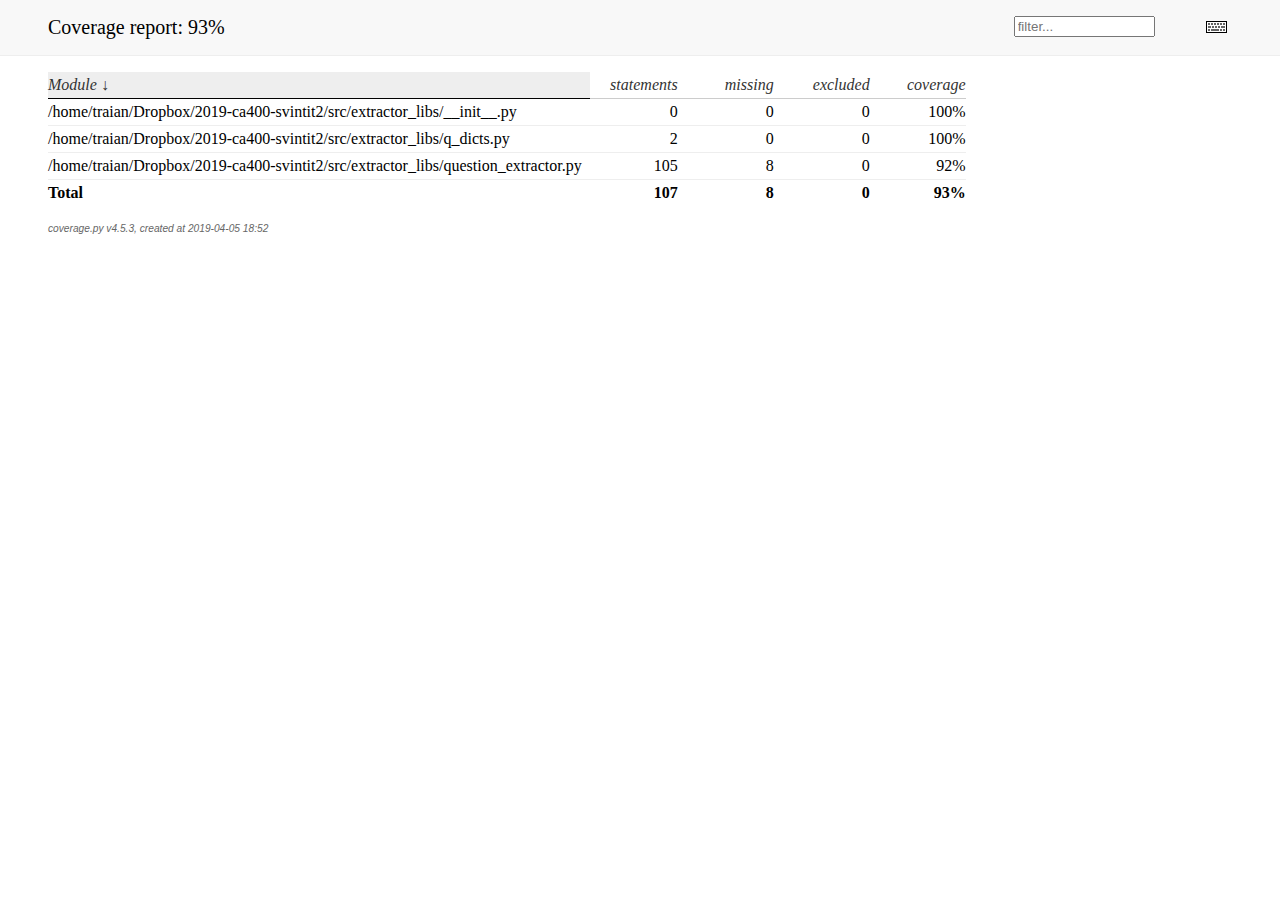
<file: src/tests/unit_tests/htmlcov/index.html>
<!DOCTYPE html>
<html>
<head>
    <meta http-equiv="Content-Type" content="text/html; charset=utf-8">
    <title>Coverage report</title>
    <link rel="stylesheet" href="style.css" type="text/css">
    
    <script type="text/javascript" src="jquery.min.js"></script>
    <script type="text/javascript" src="jquery.ba-throttle-debounce.min.js"></script>
    <script type="text/javascript" src="jquery.tablesorter.min.js"></script>
    <script type="text/javascript" src="jquery.hotkeys.js"></script>
    <script type="text/javascript" src="coverage_html.js"></script>
    <script type="text/javascript">
        jQuery(document).ready(coverage.index_ready);
    </script>
</head>
<body class="indexfile">

<div id="header">
    <div class="content">
        <h1>Coverage report:
            <span class="pc_cov">93%</span>
        </h1>

        <img id="keyboard_icon" src="keybd_closed.png" alt="Show keyboard shortcuts" />

        <form id="filter_container">
            <input id="filter" type="text" value="" placeholder="filter..." />
        </form>
    </div>
</div>

<div class="help_panel">
    <img id="panel_icon" src="keybd_open.png" alt="Hide keyboard shortcuts" />
    <p class="legend">Hot-keys on this page</p>
    <div>
    <p class="keyhelp">
        <span class="key">n</span>
        <span class="key">s</span>
        <span class="key">m</span>
        <span class="key">x</span>
        
        <span class="key">c</span> &nbsp; change column sorting
    </p>
    </div>
</div>

<div id="index">
    <table class="index">
        <thead>
            
            <tr class="tablehead" title="Click to sort">
                <th class="name left headerSortDown shortkey_n">Module</th>
                <th class="shortkey_s">statements</th>
                <th class="shortkey_m">missing</th>
                <th class="shortkey_x">excluded</th>
                
                <th class="right shortkey_c">coverage</th>
            </tr>
        </thead>
        
        <tfoot>
            <tr class="total">
                <td class="name left">Total</td>
                <td>107</td>
                <td>8</td>
                <td>0</td>
                
                <td class="right" data-ratio="99 107">93%</td>
            </tr>
        </tfoot>
        <tbody>
            
            <tr class="file">
                <td class="name left"><a href="_home_traian_Dropbox_2019-ca400-svintit2_src_extractor_libs___init___py.html">/home/traian/Dropbox/2019-ca400-svintit2/src/extractor_libs/__init__.py</a></td>
                <td>0</td>
                <td>0</td>
                <td>0</td>
                
                <td class="right" data-ratio="0 0">100%</td>
            </tr>
            
            <tr class="file">
                <td class="name left"><a href="_home_traian_Dropbox_2019-ca400-svintit2_src_extractor_libs_q_dicts_py.html">/home/traian/Dropbox/2019-ca400-svintit2/src/extractor_libs/q_dicts.py</a></td>
                <td>2</td>
                <td>0</td>
                <td>0</td>
                
                <td class="right" data-ratio="2 2">100%</td>
            </tr>
            
            <tr class="file">
                <td class="name left"><a href="_home_traian_Dropbox_2019-ca400-svintit2_src_extractor_libs_question_extractor_py.html">/home/traian/Dropbox/2019-ca400-svintit2/src/extractor_libs/question_extractor.py</a></td>
                <td>105</td>
                <td>8</td>
                <td>0</td>
                
                <td class="right" data-ratio="97 105">92%</td>
            </tr>
            
        </tbody>
    </table>

    <p id="no_rows">
        No items found using the specified filter.
    </p>
</div>

<div id="footer">
    <div class="content">
        <p>
            <a class="nav" href="https://coverage.readthedocs.io">coverage.py v4.5.3</a>,
            created at 2019-04-05 18:52
        </p>
    </div>
</div>

</body>
</html>
</file>
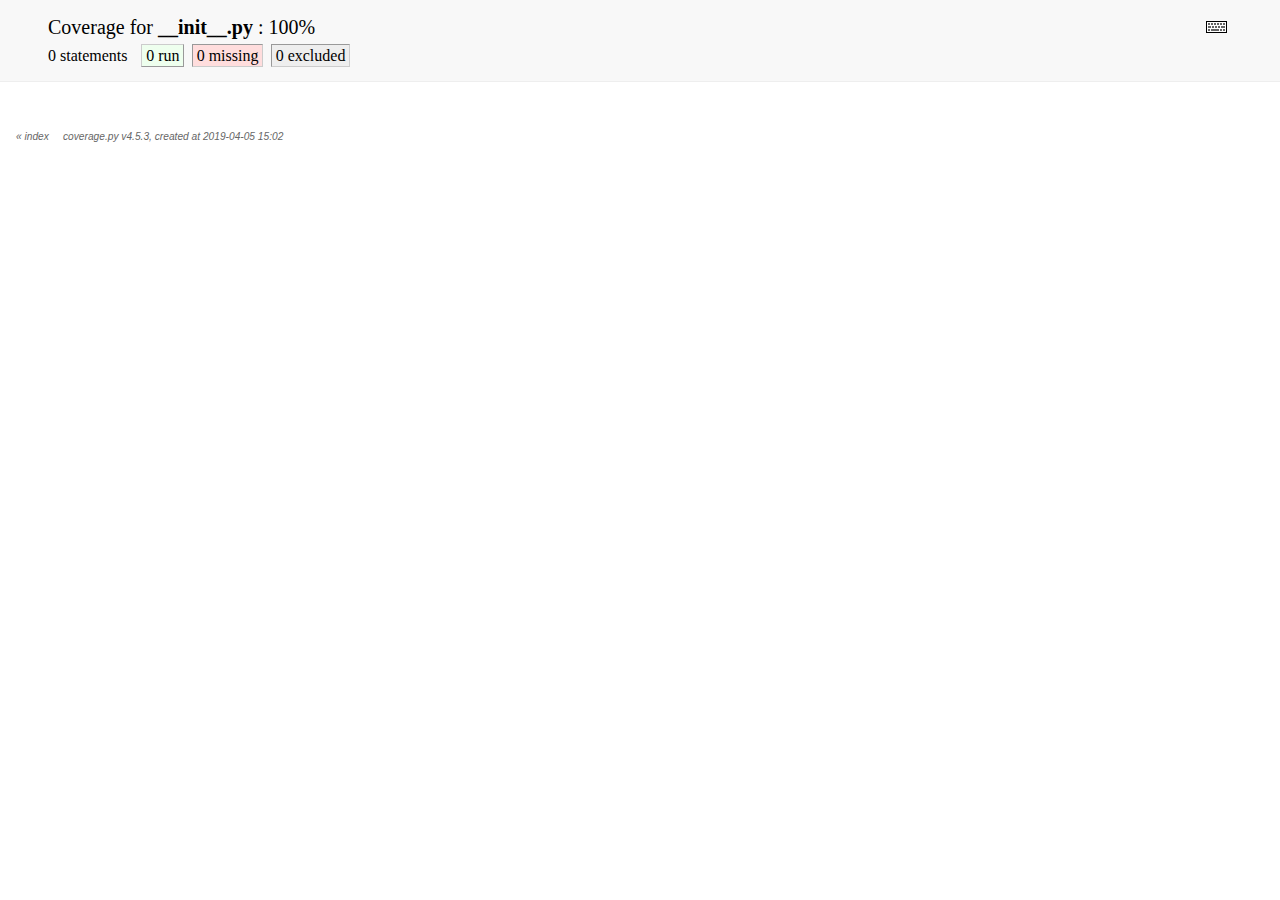
<file: src/tests/unit_tests/htmlcov/__init___py.html>
<!DOCTYPE html>
<html>
<head>
    <meta http-equiv="Content-Type" content="text/html; charset=utf-8">
    
    
    <meta http-equiv="X-UA-Compatible" content="IE=emulateIE7" />
    <title>Coverage for __init__.py: 100%</title>
    <link rel="stylesheet" href="style.css" type="text/css">
    
    <script type="text/javascript" src="jquery.min.js"></script>
    <script type="text/javascript" src="jquery.hotkeys.js"></script>
    <script type="text/javascript" src="jquery.isonscreen.js"></script>
    <script type="text/javascript" src="coverage_html.js"></script>
    <script type="text/javascript">
        jQuery(document).ready(coverage.pyfile_ready);
    </script>
</head>
<body class="pyfile">

<div id="header">
    <div class="content">
        <h1>Coverage for <b>__init__.py</b> :
            <span class="pc_cov">100%</span>
        </h1>

        <img id="keyboard_icon" src="keybd_closed.png" alt="Show keyboard shortcuts" />

        <h2 class="stats">
            0 statements &nbsp;
            <span class="run hide_run shortkey_r button_toggle_run">0 run</span>
            <span class="mis shortkey_m button_toggle_mis">0 missing</span>
            <span class="exc shortkey_x button_toggle_exc">0 excluded</span>

            
        </h2>
    </div>
</div>

<div class="help_panel">
    <img id="panel_icon" src="keybd_open.png" alt="Hide keyboard shortcuts" />
    <p class="legend">Hot-keys on this page</p>
    <div>
    <p class="keyhelp">
        <span class="key">r</span>
        <span class="key">m</span>
        <span class="key">x</span>
        <span class="key">p</span> &nbsp; toggle line displays
    </p>
    <p class="keyhelp">
        <span class="key">j</span>
        <span class="key">k</span> &nbsp; next/prev highlighted chunk
    </p>
    <p class="keyhelp">
        <span class="key">0</span> &nbsp; (zero) top of page
    </p>
    <p class="keyhelp">
        <span class="key">1</span> &nbsp; (one) first highlighted chunk
    </p>
    </div>
</div>

<div id="source">
    <table>
        <tr>
            <td class="linenos">

            </td>
            <td class="text">

            </td>
        </tr>
    </table>
</div>

<div id="footer">
    <div class="content">
        <p>
            <a class="nav" href="index.html">&#xab; index</a> &nbsp; &nbsp; <a class="nav" href="https://coverage.readthedocs.io">coverage.py v4.5.3</a>,
            created at 2019-04-05 15:02
        </p>
    </div>
</div>

</body>
</html>
</file>
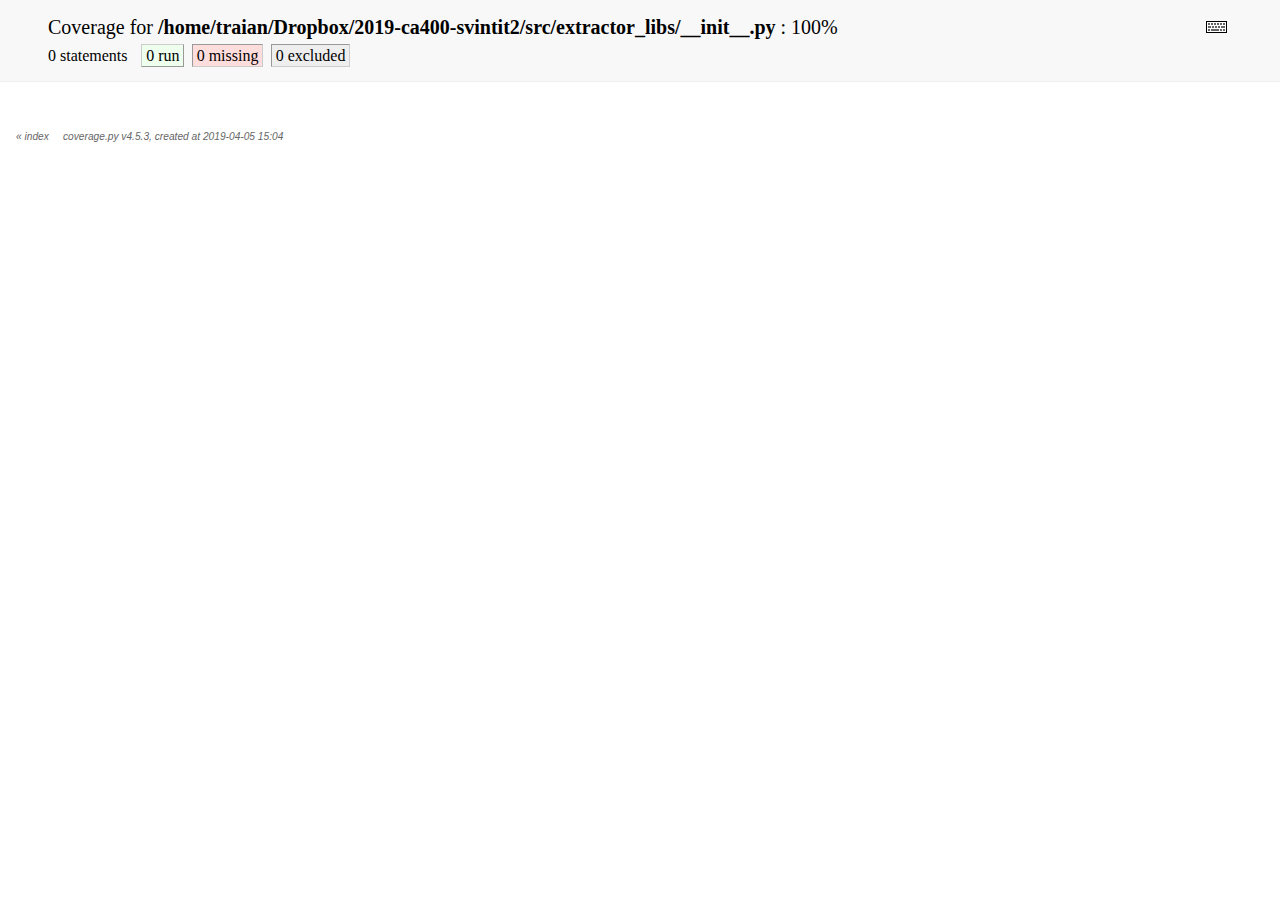
<file: src/tests/unit_tests/htmlcov/_home_traian_Dropbox_2019-ca400-svintit2_src_extractor_libs___init___py.html>
<!DOCTYPE html>
<html>
<head>
    <meta http-equiv="Content-Type" content="text/html; charset=utf-8">
    
    
    <meta http-equiv="X-UA-Compatible" content="IE=emulateIE7" />
    <title>Coverage for /home/traian/Dropbox/2019-ca400-svintit2/src/extractor_libs/__init__.py: 100%</title>
    <link rel="stylesheet" href="style.css" type="text/css">
    
    <script type="text/javascript" src="jquery.min.js"></script>
    <script type="text/javascript" src="jquery.hotkeys.js"></script>
    <script type="text/javascript" src="jquery.isonscreen.js"></script>
    <script type="text/javascript" src="coverage_html.js"></script>
    <script type="text/javascript">
        jQuery(document).ready(coverage.pyfile_ready);
    </script>
</head>
<body class="pyfile">

<div id="header">
    <div class="content">
        <h1>Coverage for <b>/home/traian/Dropbox/2019-ca400-svintit2/src/extractor_libs/__init__.py</b> :
            <span class="pc_cov">100%</span>
        </h1>

        <img id="keyboard_icon" src="keybd_closed.png" alt="Show keyboard shortcuts" />

        <h2 class="stats">
            0 statements &nbsp;
            <span class="run hide_run shortkey_r button_toggle_run">0 run</span>
            <span class="mis shortkey_m button_toggle_mis">0 missing</span>
            <span class="exc shortkey_x button_toggle_exc">0 excluded</span>

            
        </h2>
    </div>
</div>

<div class="help_panel">
    <img id="panel_icon" src="keybd_open.png" alt="Hide keyboard shortcuts" />
    <p class="legend">Hot-keys on this page</p>
    <div>
    <p class="keyhelp">
        <span class="key">r</span>
        <span class="key">m</span>
        <span class="key">x</span>
        <span class="key">p</span> &nbsp; toggle line displays
    </p>
    <p class="keyhelp">
        <span class="key">j</span>
        <span class="key">k</span> &nbsp; next/prev highlighted chunk
    </p>
    <p class="keyhelp">
        <span class="key">0</span> &nbsp; (zero) top of page
    </p>
    <p class="keyhelp">
        <span class="key">1</span> &nbsp; (one) first highlighted chunk
    </p>
    </div>
</div>

<div id="source">
    <table>
        <tr>
            <td class="linenos">

            </td>
            <td class="text">

            </td>
        </tr>
    </table>
</div>

<div id="footer">
    <div class="content">
        <p>
            <a class="nav" href="index.html">&#xab; index</a> &nbsp; &nbsp; <a class="nav" href="https://coverage.readthedocs.io">coverage.py v4.5.3</a>,
            created at 2019-04-05 15:04
        </p>
    </div>
</div>

</body>
</html>
</file>
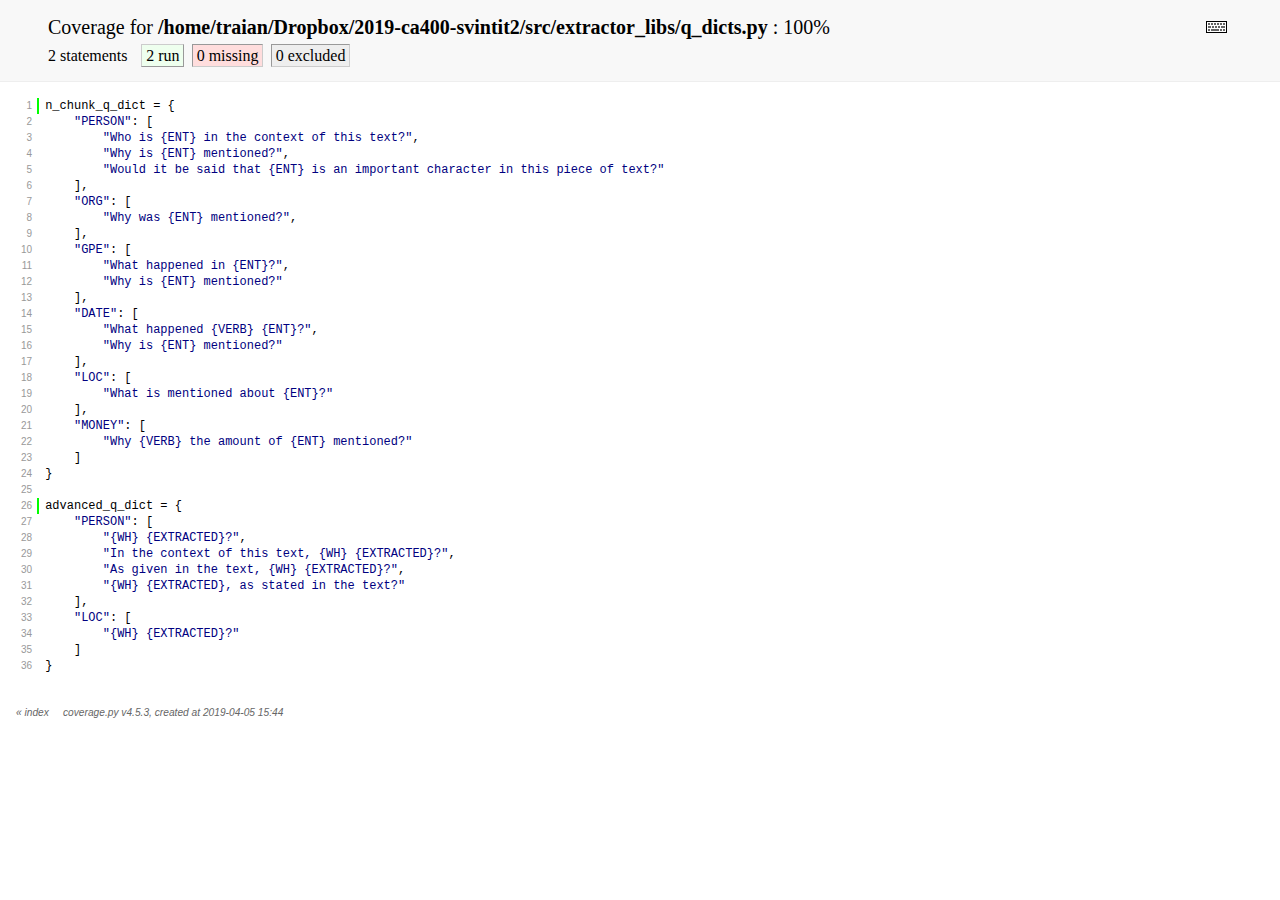
<file: src/tests/unit_tests/htmlcov/_home_traian_Dropbox_2019-ca400-svintit2_src_extractor_libs_q_dicts_py.html>
<!DOCTYPE html>
<html>
<head>
    <meta http-equiv="Content-Type" content="text/html; charset=utf-8">
    
    
    <meta http-equiv="X-UA-Compatible" content="IE=emulateIE7" />
    <title>Coverage for /home/traian/Dropbox/2019-ca400-svintit2/src/extractor_libs/q_dicts.py: 100%</title>
    <link rel="stylesheet" href="style.css" type="text/css">
    
    <script type="text/javascript" src="jquery.min.js"></script>
    <script type="text/javascript" src="jquery.hotkeys.js"></script>
    <script type="text/javascript" src="jquery.isonscreen.js"></script>
    <script type="text/javascript" src="coverage_html.js"></script>
    <script type="text/javascript">
        jQuery(document).ready(coverage.pyfile_ready);
    </script>
</head>
<body class="pyfile">

<div id="header">
    <div class="content">
        <h1>Coverage for <b>/home/traian/Dropbox/2019-ca400-svintit2/src/extractor_libs/q_dicts.py</b> :
            <span class="pc_cov">100%</span>
        </h1>

        <img id="keyboard_icon" src="keybd_closed.png" alt="Show keyboard shortcuts" />

        <h2 class="stats">
            2 statements &nbsp;
            <span class="run hide_run shortkey_r button_toggle_run">2 run</span>
            <span class="mis shortkey_m button_toggle_mis">0 missing</span>
            <span class="exc shortkey_x button_toggle_exc">0 excluded</span>

            
        </h2>
    </div>
</div>

<div class="help_panel">
    <img id="panel_icon" src="keybd_open.png" alt="Hide keyboard shortcuts" />
    <p class="legend">Hot-keys on this page</p>
    <div>
    <p class="keyhelp">
        <span class="key">r</span>
        <span class="key">m</span>
        <span class="key">x</span>
        <span class="key">p</span> &nbsp; toggle line displays
    </p>
    <p class="keyhelp">
        <span class="key">j</span>
        <span class="key">k</span> &nbsp; next/prev highlighted chunk
    </p>
    <p class="keyhelp">
        <span class="key">0</span> &nbsp; (zero) top of page
    </p>
    <p class="keyhelp">
        <span class="key">1</span> &nbsp; (one) first highlighted chunk
    </p>
    </div>
</div>

<div id="source">
    <table>
        <tr>
            <td class="linenos">
<p id="n1" class="stm run hide_run"><a href="#n1">1</a></p>
<p id="n2" class="pln"><a href="#n2">2</a></p>
<p id="n3" class="pln"><a href="#n3">3</a></p>
<p id="n4" class="pln"><a href="#n4">4</a></p>
<p id="n5" class="pln"><a href="#n5">5</a></p>
<p id="n6" class="pln"><a href="#n6">6</a></p>
<p id="n7" class="pln"><a href="#n7">7</a></p>
<p id="n8" class="pln"><a href="#n8">8</a></p>
<p id="n9" class="pln"><a href="#n9">9</a></p>
<p id="n10" class="pln"><a href="#n10">10</a></p>
<p id="n11" class="pln"><a href="#n11">11</a></p>
<p id="n12" class="pln"><a href="#n12">12</a></p>
<p id="n13" class="pln"><a href="#n13">13</a></p>
<p id="n14" class="pln"><a href="#n14">14</a></p>
<p id="n15" class="pln"><a href="#n15">15</a></p>
<p id="n16" class="pln"><a href="#n16">16</a></p>
<p id="n17" class="pln"><a href="#n17">17</a></p>
<p id="n18" class="pln"><a href="#n18">18</a></p>
<p id="n19" class="pln"><a href="#n19">19</a></p>
<p id="n20" class="pln"><a href="#n20">20</a></p>
<p id="n21" class="pln"><a href="#n21">21</a></p>
<p id="n22" class="pln"><a href="#n22">22</a></p>
<p id="n23" class="pln"><a href="#n23">23</a></p>
<p id="n24" class="pln"><a href="#n24">24</a></p>
<p id="n25" class="pln"><a href="#n25">25</a></p>
<p id="n26" class="stm run hide_run"><a href="#n26">26</a></p>
<p id="n27" class="pln"><a href="#n27">27</a></p>
<p id="n28" class="pln"><a href="#n28">28</a></p>
<p id="n29" class="pln"><a href="#n29">29</a></p>
<p id="n30" class="pln"><a href="#n30">30</a></p>
<p id="n31" class="pln"><a href="#n31">31</a></p>
<p id="n32" class="pln"><a href="#n32">32</a></p>
<p id="n33" class="pln"><a href="#n33">33</a></p>
<p id="n34" class="pln"><a href="#n34">34</a></p>
<p id="n35" class="pln"><a href="#n35">35</a></p>
<p id="n36" class="pln"><a href="#n36">36</a></p>

            </td>
            <td class="text">
<p id="t1" class="stm run hide_run"><span class="nam">n_chunk_q_dict</span> <span class="op">=</span> <span class="op">{</span><span class="strut">&nbsp;</span></p>
<p id="t2" class="pln">    <span class="str">"PERSON"</span><span class="op">:</span> <span class="op">[</span><span class="strut">&nbsp;</span></p>
<p id="t3" class="pln">        <span class="str">"Who is {ENT} in the context of this text?"</span><span class="op">,</span><span class="strut">&nbsp;</span></p>
<p id="t4" class="pln">        <span class="str">"Why is {ENT} mentioned?"</span><span class="op">,</span><span class="strut">&nbsp;</span></p>
<p id="t5" class="pln">        <span class="str">"Would it be said that {ENT} is an important character in this piece of text?"</span><span class="strut">&nbsp;</span></p>
<p id="t6" class="pln">    <span class="op">]</span><span class="op">,</span><span class="strut">&nbsp;</span></p>
<p id="t7" class="pln">    <span class="str">"ORG"</span><span class="op">:</span> <span class="op">[</span><span class="strut">&nbsp;</span></p>
<p id="t8" class="pln">        <span class="str">"Why was {ENT} mentioned?"</span><span class="op">,</span><span class="strut">&nbsp;</span></p>
<p id="t9" class="pln">    <span class="op">]</span><span class="op">,</span><span class="strut">&nbsp;</span></p>
<p id="t10" class="pln">    <span class="str">"GPE"</span><span class="op">:</span> <span class="op">[</span><span class="strut">&nbsp;</span></p>
<p id="t11" class="pln">        <span class="str">"What happened in {ENT}?"</span><span class="op">,</span><span class="strut">&nbsp;</span></p>
<p id="t12" class="pln">        <span class="str">"Why is {ENT} mentioned?"</span><span class="strut">&nbsp;</span></p>
<p id="t13" class="pln">    <span class="op">]</span><span class="op">,</span><span class="strut">&nbsp;</span></p>
<p id="t14" class="pln">    <span class="str">"DATE"</span><span class="op">:</span> <span class="op">[</span><span class="strut">&nbsp;</span></p>
<p id="t15" class="pln">        <span class="str">"What happened {VERB} {ENT}?"</span><span class="op">,</span><span class="strut">&nbsp;</span></p>
<p id="t16" class="pln">        <span class="str">"Why is {ENT} mentioned?"</span><span class="strut">&nbsp;</span></p>
<p id="t17" class="pln">    <span class="op">]</span><span class="op">,</span><span class="strut">&nbsp;</span></p>
<p id="t18" class="pln">    <span class="str">"LOC"</span><span class="op">:</span> <span class="op">[</span><span class="strut">&nbsp;</span></p>
<p id="t19" class="pln">        <span class="str">"What is mentioned about {ENT}?"</span><span class="strut">&nbsp;</span></p>
<p id="t20" class="pln">    <span class="op">]</span><span class="op">,</span><span class="strut">&nbsp;</span></p>
<p id="t21" class="pln">    <span class="str">"MONEY"</span><span class="op">:</span> <span class="op">[</span><span class="strut">&nbsp;</span></p>
<p id="t22" class="pln">        <span class="str">"Why {VERB} the amount of {ENT} mentioned?"</span><span class="strut">&nbsp;</span></p>
<p id="t23" class="pln">    <span class="op">]</span><span class="strut">&nbsp;</span></p>
<p id="t24" class="pln"><span class="op">}</span><span class="strut">&nbsp;</span></p>
<p id="t25" class="pln"><span class="strut">&nbsp;</span></p>
<p id="t26" class="stm run hide_run"><span class="nam">advanced_q_dict</span> <span class="op">=</span> <span class="op">{</span><span class="strut">&nbsp;</span></p>
<p id="t27" class="pln">    <span class="str">"PERSON"</span><span class="op">:</span> <span class="op">[</span><span class="strut">&nbsp;</span></p>
<p id="t28" class="pln">        <span class="str">"{WH} {EXTRACTED}?"</span><span class="op">,</span><span class="strut">&nbsp;</span></p>
<p id="t29" class="pln">        <span class="str">"In the context of this text, {WH} {EXTRACTED}?"</span><span class="op">,</span><span class="strut">&nbsp;</span></p>
<p id="t30" class="pln">        <span class="str">"As given in the text, {WH} {EXTRACTED}?"</span><span class="op">,</span><span class="strut">&nbsp;</span></p>
<p id="t31" class="pln">        <span class="str">"{WH} {EXTRACTED}, as stated in the text?"</span><span class="strut">&nbsp;</span></p>
<p id="t32" class="pln">    <span class="op">]</span><span class="op">,</span><span class="strut">&nbsp;</span></p>
<p id="t33" class="pln">    <span class="str">"LOC"</span><span class="op">:</span> <span class="op">[</span><span class="strut">&nbsp;</span></p>
<p id="t34" class="pln">        <span class="str">"{WH} {EXTRACTED}?"</span><span class="strut">&nbsp;</span></p>
<p id="t35" class="pln">    <span class="op">]</span><span class="strut">&nbsp;</span></p>
<p id="t36" class="pln"><span class="op">}</span><span class="strut">&nbsp;</span></p>

            </td>
        </tr>
    </table>
</div>

<div id="footer">
    <div class="content">
        <p>
            <a class="nav" href="index.html">&#xab; index</a> &nbsp; &nbsp; <a class="nav" href="https://coverage.readthedocs.io">coverage.py v4.5.3</a>,
            created at 2019-04-05 15:44
        </p>
    </div>
</div>

</body>
</html>
</file>
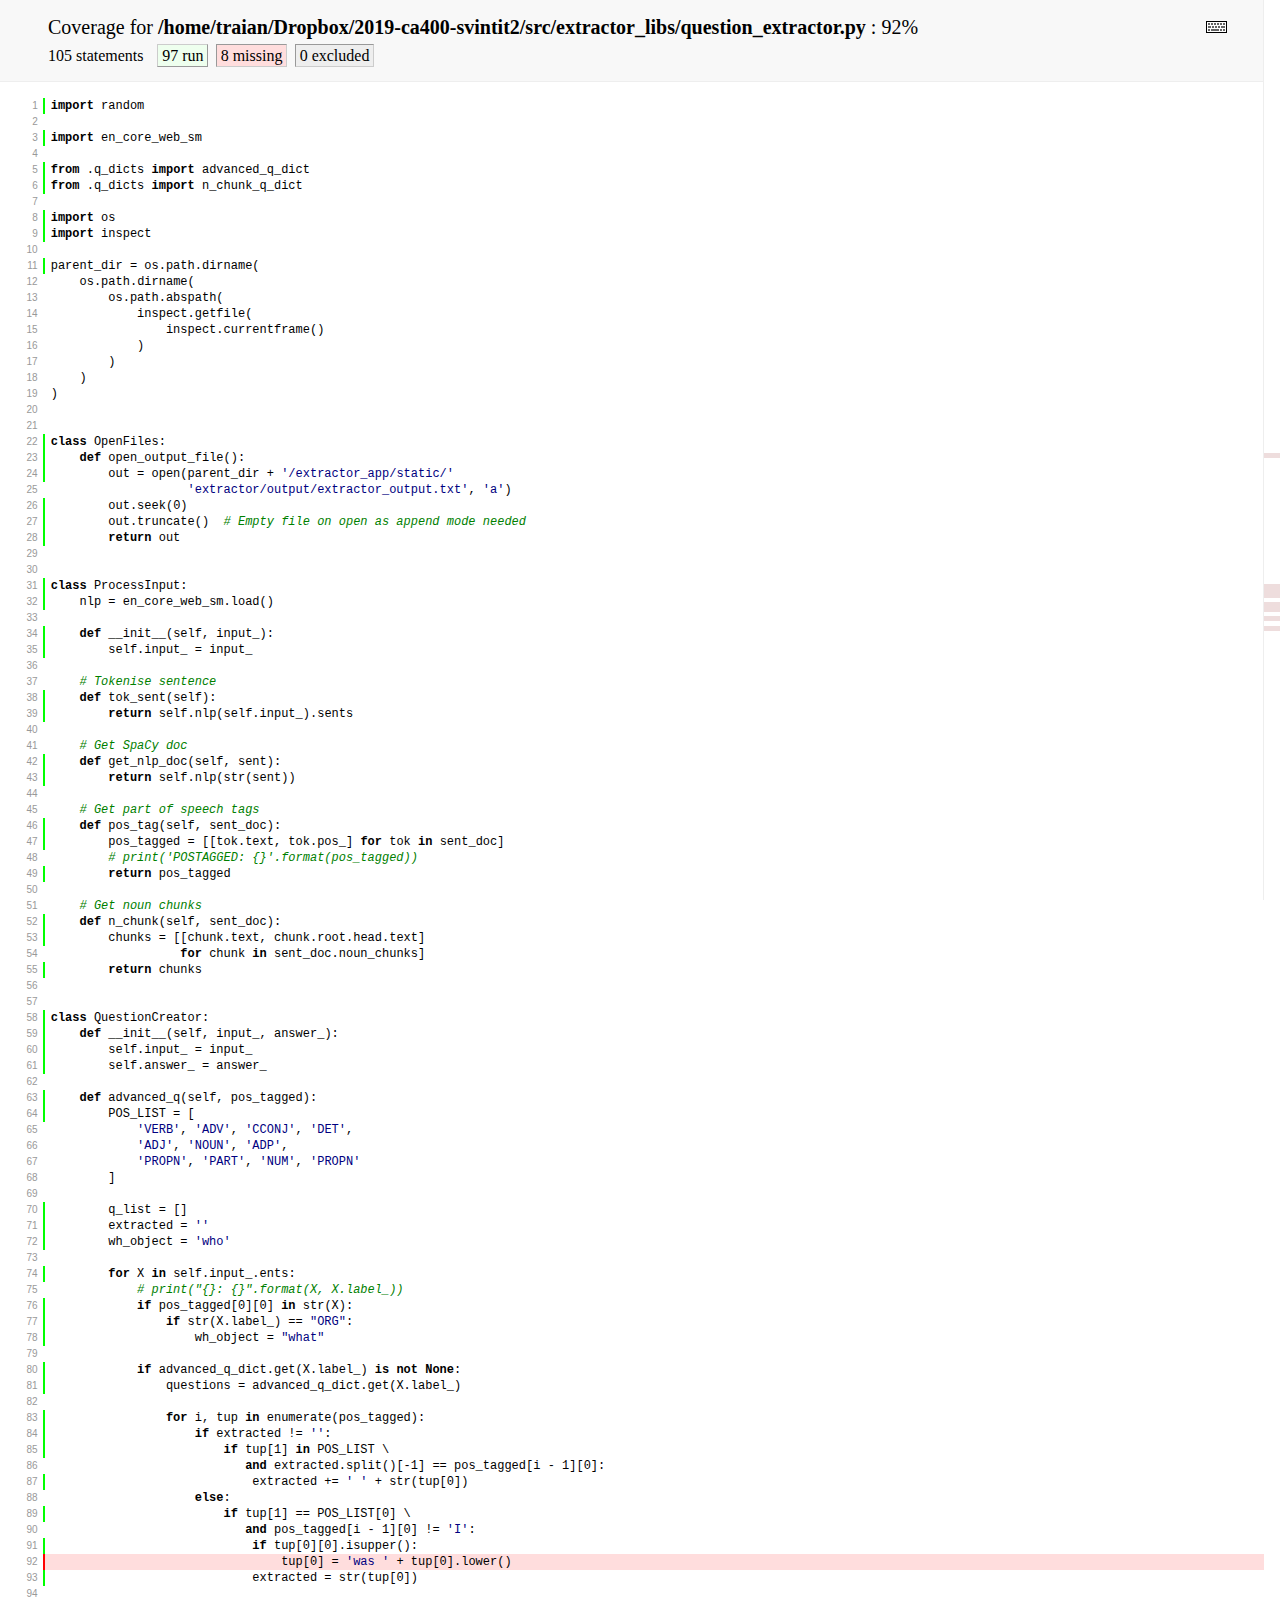
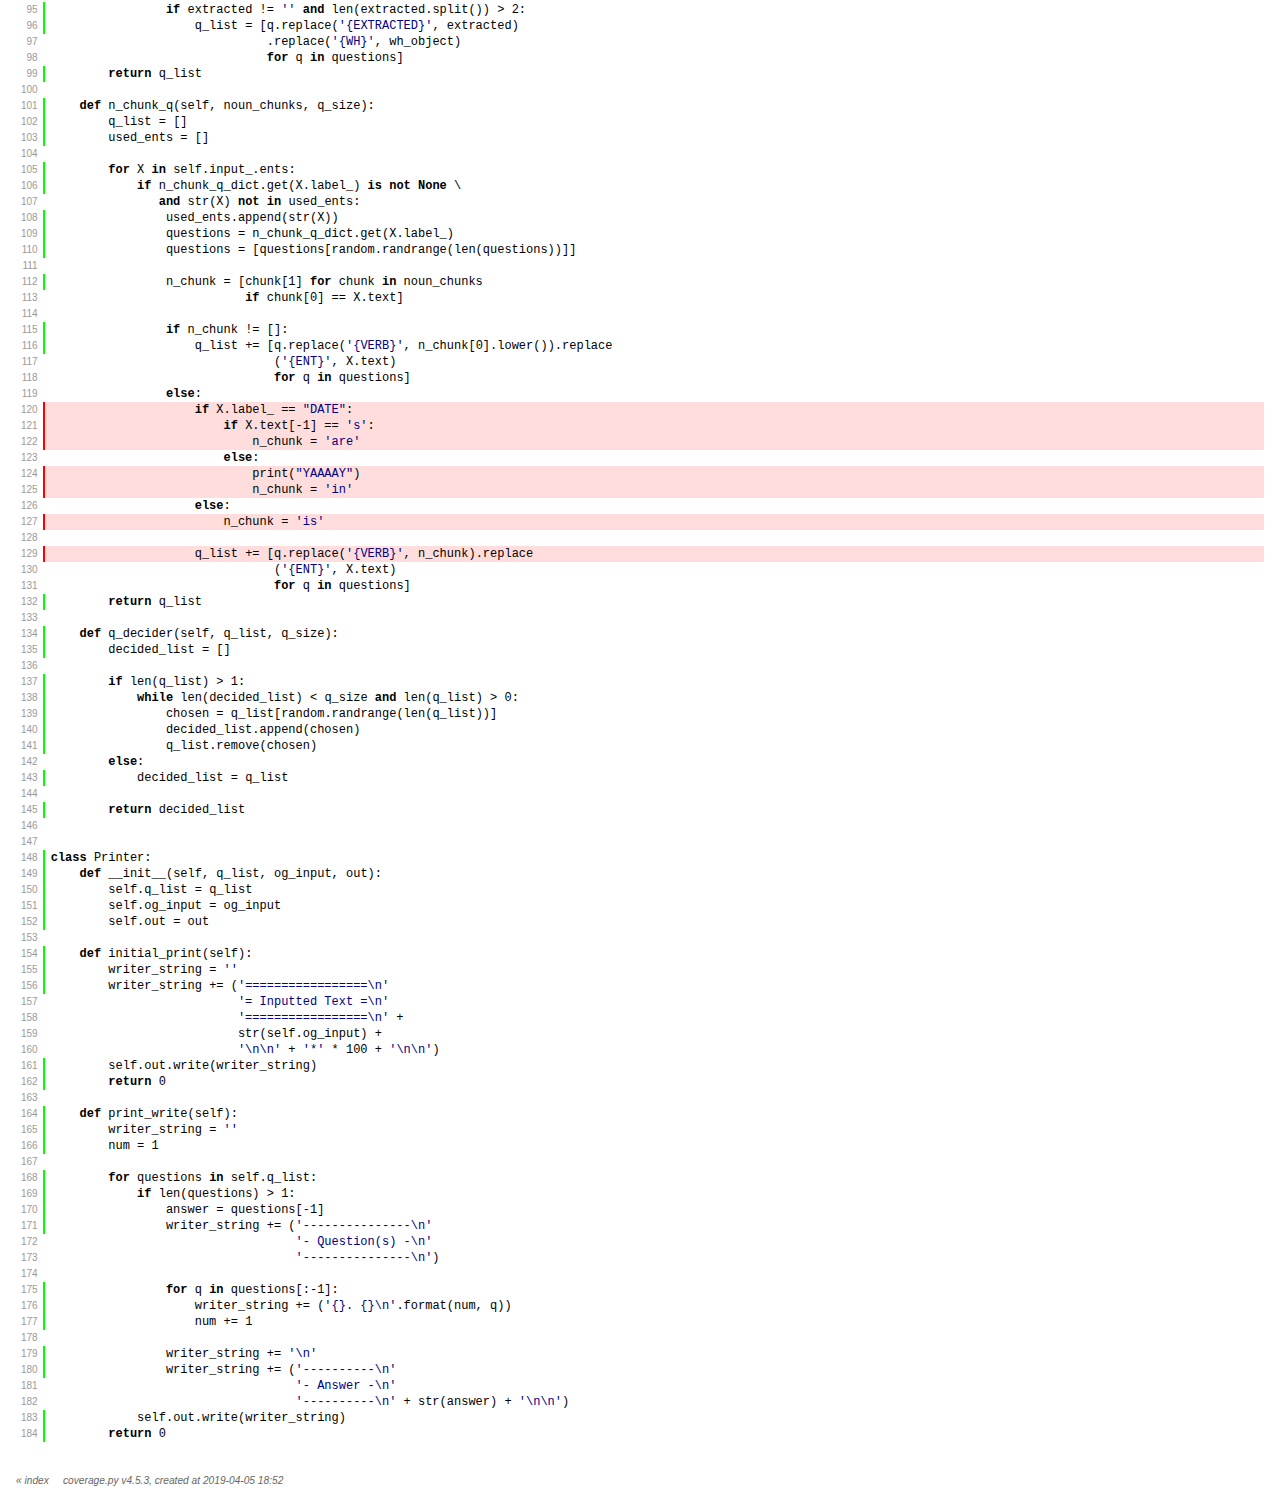
<file: src/tests/unit_tests/htmlcov/_home_traian_Dropbox_2019-ca400-svintit2_src_extractor_libs_question_extractor_py.html>
<!DOCTYPE html>
<html>
<head>
    <meta http-equiv="Content-Type" content="text/html; charset=utf-8">
    
    
    <meta http-equiv="X-UA-Compatible" content="IE=emulateIE7" />
    <title>Coverage for /home/traian/Dropbox/2019-ca400-svintit2/src/extractor_libs/question_extractor.py: 92%</title>
    <link rel="stylesheet" href="style.css" type="text/css">
    
    <script type="text/javascript" src="jquery.min.js"></script>
    <script type="text/javascript" src="jquery.hotkeys.js"></script>
    <script type="text/javascript" src="jquery.isonscreen.js"></script>
    <script type="text/javascript" src="coverage_html.js"></script>
    <script type="text/javascript">
        jQuery(document).ready(coverage.pyfile_ready);
    </script>
</head>
<body class="pyfile">

<div id="header">
    <div class="content">
        <h1>Coverage for <b>/home/traian/Dropbox/2019-ca400-svintit2/src/extractor_libs/question_extractor.py</b> :
            <span class="pc_cov">92%</span>
        </h1>

        <img id="keyboard_icon" src="keybd_closed.png" alt="Show keyboard shortcuts" />

        <h2 class="stats">
            105 statements &nbsp;
            <span class="run hide_run shortkey_r button_toggle_run">97 run</span>
            <span class="mis shortkey_m button_toggle_mis">8 missing</span>
            <span class="exc shortkey_x button_toggle_exc">0 excluded</span>

            
        </h2>
    </div>
</div>

<div class="help_panel">
    <img id="panel_icon" src="keybd_open.png" alt="Hide keyboard shortcuts" />
    <p class="legend">Hot-keys on this page</p>
    <div>
    <p class="keyhelp">
        <span class="key">r</span>
        <span class="key">m</span>
        <span class="key">x</span>
        <span class="key">p</span> &nbsp; toggle line displays
    </p>
    <p class="keyhelp">
        <span class="key">j</span>
        <span class="key">k</span> &nbsp; next/prev highlighted chunk
    </p>
    <p class="keyhelp">
        <span class="key">0</span> &nbsp; (zero) top of page
    </p>
    <p class="keyhelp">
        <span class="key">1</span> &nbsp; (one) first highlighted chunk
    </p>
    </div>
</div>

<div id="source">
    <table>
        <tr>
            <td class="linenos">
<p id="n1" class="stm run hide_run"><a href="#n1">1</a></p>
<p id="n2" class="pln"><a href="#n2">2</a></p>
<p id="n3" class="stm run hide_run"><a href="#n3">3</a></p>
<p id="n4" class="pln"><a href="#n4">4</a></p>
<p id="n5" class="stm run hide_run"><a href="#n5">5</a></p>
<p id="n6" class="stm run hide_run"><a href="#n6">6</a></p>
<p id="n7" class="pln"><a href="#n7">7</a></p>
<p id="n8" class="stm run hide_run"><a href="#n8">8</a></p>
<p id="n9" class="stm run hide_run"><a href="#n9">9</a></p>
<p id="n10" class="pln"><a href="#n10">10</a></p>
<p id="n11" class="stm run hide_run"><a href="#n11">11</a></p>
<p id="n12" class="pln"><a href="#n12">12</a></p>
<p id="n13" class="pln"><a href="#n13">13</a></p>
<p id="n14" class="pln"><a href="#n14">14</a></p>
<p id="n15" class="pln"><a href="#n15">15</a></p>
<p id="n16" class="pln"><a href="#n16">16</a></p>
<p id="n17" class="pln"><a href="#n17">17</a></p>
<p id="n18" class="pln"><a href="#n18">18</a></p>
<p id="n19" class="pln"><a href="#n19">19</a></p>
<p id="n20" class="pln"><a href="#n20">20</a></p>
<p id="n21" class="pln"><a href="#n21">21</a></p>
<p id="n22" class="stm run hide_run"><a href="#n22">22</a></p>
<p id="n23" class="stm run hide_run"><a href="#n23">23</a></p>
<p id="n24" class="stm run hide_run"><a href="#n24">24</a></p>
<p id="n25" class="pln"><a href="#n25">25</a></p>
<p id="n26" class="stm run hide_run"><a href="#n26">26</a></p>
<p id="n27" class="stm run hide_run"><a href="#n27">27</a></p>
<p id="n28" class="stm run hide_run"><a href="#n28">28</a></p>
<p id="n29" class="pln"><a href="#n29">29</a></p>
<p id="n30" class="pln"><a href="#n30">30</a></p>
<p id="n31" class="stm run hide_run"><a href="#n31">31</a></p>
<p id="n32" class="stm run hide_run"><a href="#n32">32</a></p>
<p id="n33" class="pln"><a href="#n33">33</a></p>
<p id="n34" class="stm run hide_run"><a href="#n34">34</a></p>
<p id="n35" class="stm run hide_run"><a href="#n35">35</a></p>
<p id="n36" class="pln"><a href="#n36">36</a></p>
<p id="n37" class="pln"><a href="#n37">37</a></p>
<p id="n38" class="stm run hide_run"><a href="#n38">38</a></p>
<p id="n39" class="stm run hide_run"><a href="#n39">39</a></p>
<p id="n40" class="pln"><a href="#n40">40</a></p>
<p id="n41" class="pln"><a href="#n41">41</a></p>
<p id="n42" class="stm run hide_run"><a href="#n42">42</a></p>
<p id="n43" class="stm run hide_run"><a href="#n43">43</a></p>
<p id="n44" class="pln"><a href="#n44">44</a></p>
<p id="n45" class="pln"><a href="#n45">45</a></p>
<p id="n46" class="stm run hide_run"><a href="#n46">46</a></p>
<p id="n47" class="stm run hide_run"><a href="#n47">47</a></p>
<p id="n48" class="pln"><a href="#n48">48</a></p>
<p id="n49" class="stm run hide_run"><a href="#n49">49</a></p>
<p id="n50" class="pln"><a href="#n50">50</a></p>
<p id="n51" class="pln"><a href="#n51">51</a></p>
<p id="n52" class="stm run hide_run"><a href="#n52">52</a></p>
<p id="n53" class="stm run hide_run"><a href="#n53">53</a></p>
<p id="n54" class="pln"><a href="#n54">54</a></p>
<p id="n55" class="stm run hide_run"><a href="#n55">55</a></p>
<p id="n56" class="pln"><a href="#n56">56</a></p>
<p id="n57" class="pln"><a href="#n57">57</a></p>
<p id="n58" class="stm run hide_run"><a href="#n58">58</a></p>
<p id="n59" class="stm run hide_run"><a href="#n59">59</a></p>
<p id="n60" class="stm run hide_run"><a href="#n60">60</a></p>
<p id="n61" class="stm run hide_run"><a href="#n61">61</a></p>
<p id="n62" class="pln"><a href="#n62">62</a></p>
<p id="n63" class="stm run hide_run"><a href="#n63">63</a></p>
<p id="n64" class="stm run hide_run"><a href="#n64">64</a></p>
<p id="n65" class="pln"><a href="#n65">65</a></p>
<p id="n66" class="pln"><a href="#n66">66</a></p>
<p id="n67" class="pln"><a href="#n67">67</a></p>
<p id="n68" class="pln"><a href="#n68">68</a></p>
<p id="n69" class="pln"><a href="#n69">69</a></p>
<p id="n70" class="stm run hide_run"><a href="#n70">70</a></p>
<p id="n71" class="stm run hide_run"><a href="#n71">71</a></p>
<p id="n72" class="stm run hide_run"><a href="#n72">72</a></p>
<p id="n73" class="pln"><a href="#n73">73</a></p>
<p id="n74" class="stm run hide_run"><a href="#n74">74</a></p>
<p id="n75" class="pln"><a href="#n75">75</a></p>
<p id="n76" class="stm run hide_run"><a href="#n76">76</a></p>
<p id="n77" class="stm run hide_run"><a href="#n77">77</a></p>
<p id="n78" class="stm run hide_run"><a href="#n78">78</a></p>
<p id="n79" class="pln"><a href="#n79">79</a></p>
<p id="n80" class="stm run hide_run"><a href="#n80">80</a></p>
<p id="n81" class="stm run hide_run"><a href="#n81">81</a></p>
<p id="n82" class="pln"><a href="#n82">82</a></p>
<p id="n83" class="stm run hide_run"><a href="#n83">83</a></p>
<p id="n84" class="stm run hide_run"><a href="#n84">84</a></p>
<p id="n85" class="stm run hide_run"><a href="#n85">85</a></p>
<p id="n86" class="pln"><a href="#n86">86</a></p>
<p id="n87" class="stm run hide_run"><a href="#n87">87</a></p>
<p id="n88" class="pln"><a href="#n88">88</a></p>
<p id="n89" class="stm run hide_run"><a href="#n89">89</a></p>
<p id="n90" class="pln"><a href="#n90">90</a></p>
<p id="n91" class="stm run hide_run"><a href="#n91">91</a></p>
<p id="n92" class="stm mis"><a href="#n92">92</a></p>
<p id="n93" class="stm run hide_run"><a href="#n93">93</a></p>
<p id="n94" class="pln"><a href="#n94">94</a></p>
<p id="n95" class="stm run hide_run"><a href="#n95">95</a></p>
<p id="n96" class="stm run hide_run"><a href="#n96">96</a></p>
<p id="n97" class="pln"><a href="#n97">97</a></p>
<p id="n98" class="pln"><a href="#n98">98</a></p>
<p id="n99" class="stm run hide_run"><a href="#n99">99</a></p>
<p id="n100" class="pln"><a href="#n100">100</a></p>
<p id="n101" class="stm run hide_run"><a href="#n101">101</a></p>
<p id="n102" class="stm run hide_run"><a href="#n102">102</a></p>
<p id="n103" class="stm run hide_run"><a href="#n103">103</a></p>
<p id="n104" class="pln"><a href="#n104">104</a></p>
<p id="n105" class="stm run hide_run"><a href="#n105">105</a></p>
<p id="n106" class="stm run hide_run"><a href="#n106">106</a></p>
<p id="n107" class="pln"><a href="#n107">107</a></p>
<p id="n108" class="stm run hide_run"><a href="#n108">108</a></p>
<p id="n109" class="stm run hide_run"><a href="#n109">109</a></p>
<p id="n110" class="stm run hide_run"><a href="#n110">110</a></p>
<p id="n111" class="pln"><a href="#n111">111</a></p>
<p id="n112" class="stm run hide_run"><a href="#n112">112</a></p>
<p id="n113" class="pln"><a href="#n113">113</a></p>
<p id="n114" class="pln"><a href="#n114">114</a></p>
<p id="n115" class="stm run hide_run"><a href="#n115">115</a></p>
<p id="n116" class="stm run hide_run"><a href="#n116">116</a></p>
<p id="n117" class="pln"><a href="#n117">117</a></p>
<p id="n118" class="pln"><a href="#n118">118</a></p>
<p id="n119" class="pln"><a href="#n119">119</a></p>
<p id="n120" class="stm mis"><a href="#n120">120</a></p>
<p id="n121" class="stm mis"><a href="#n121">121</a></p>
<p id="n122" class="stm mis"><a href="#n122">122</a></p>
<p id="n123" class="pln"><a href="#n123">123</a></p>
<p id="n124" class="stm mis"><a href="#n124">124</a></p>
<p id="n125" class="stm mis"><a href="#n125">125</a></p>
<p id="n126" class="pln"><a href="#n126">126</a></p>
<p id="n127" class="stm mis"><a href="#n127">127</a></p>
<p id="n128" class="pln"><a href="#n128">128</a></p>
<p id="n129" class="stm mis"><a href="#n129">129</a></p>
<p id="n130" class="pln"><a href="#n130">130</a></p>
<p id="n131" class="pln"><a href="#n131">131</a></p>
<p id="n132" class="stm run hide_run"><a href="#n132">132</a></p>
<p id="n133" class="pln"><a href="#n133">133</a></p>
<p id="n134" class="stm run hide_run"><a href="#n134">134</a></p>
<p id="n135" class="stm run hide_run"><a href="#n135">135</a></p>
<p id="n136" class="pln"><a href="#n136">136</a></p>
<p id="n137" class="stm run hide_run"><a href="#n137">137</a></p>
<p id="n138" class="stm run hide_run"><a href="#n138">138</a></p>
<p id="n139" class="stm run hide_run"><a href="#n139">139</a></p>
<p id="n140" class="stm run hide_run"><a href="#n140">140</a></p>
<p id="n141" class="stm run hide_run"><a href="#n141">141</a></p>
<p id="n142" class="pln"><a href="#n142">142</a></p>
<p id="n143" class="stm run hide_run"><a href="#n143">143</a></p>
<p id="n144" class="pln"><a href="#n144">144</a></p>
<p id="n145" class="stm run hide_run"><a href="#n145">145</a></p>
<p id="n146" class="pln"><a href="#n146">146</a></p>
<p id="n147" class="pln"><a href="#n147">147</a></p>
<p id="n148" class="stm run hide_run"><a href="#n148">148</a></p>
<p id="n149" class="stm run hide_run"><a href="#n149">149</a></p>
<p id="n150" class="stm run hide_run"><a href="#n150">150</a></p>
<p id="n151" class="stm run hide_run"><a href="#n151">151</a></p>
<p id="n152" class="stm run hide_run"><a href="#n152">152</a></p>
<p id="n153" class="pln"><a href="#n153">153</a></p>
<p id="n154" class="stm run hide_run"><a href="#n154">154</a></p>
<p id="n155" class="stm run hide_run"><a href="#n155">155</a></p>
<p id="n156" class="stm run hide_run"><a href="#n156">156</a></p>
<p id="n157" class="pln"><a href="#n157">157</a></p>
<p id="n158" class="pln"><a href="#n158">158</a></p>
<p id="n159" class="pln"><a href="#n159">159</a></p>
<p id="n160" class="pln"><a href="#n160">160</a></p>
<p id="n161" class="stm run hide_run"><a href="#n161">161</a></p>
<p id="n162" class="stm run hide_run"><a href="#n162">162</a></p>
<p id="n163" class="pln"><a href="#n163">163</a></p>
<p id="n164" class="stm run hide_run"><a href="#n164">164</a></p>
<p id="n165" class="stm run hide_run"><a href="#n165">165</a></p>
<p id="n166" class="stm run hide_run"><a href="#n166">166</a></p>
<p id="n167" class="pln"><a href="#n167">167</a></p>
<p id="n168" class="stm run hide_run"><a href="#n168">168</a></p>
<p id="n169" class="stm run hide_run"><a href="#n169">169</a></p>
<p id="n170" class="stm run hide_run"><a href="#n170">170</a></p>
<p id="n171" class="stm run hide_run"><a href="#n171">171</a></p>
<p id="n172" class="pln"><a href="#n172">172</a></p>
<p id="n173" class="pln"><a href="#n173">173</a></p>
<p id="n174" class="pln"><a href="#n174">174</a></p>
<p id="n175" class="stm run hide_run"><a href="#n175">175</a></p>
<p id="n176" class="stm run hide_run"><a href="#n176">176</a></p>
<p id="n177" class="stm run hide_run"><a href="#n177">177</a></p>
<p id="n178" class="pln"><a href="#n178">178</a></p>
<p id="n179" class="stm run hide_run"><a href="#n179">179</a></p>
<p id="n180" class="stm run hide_run"><a href="#n180">180</a></p>
<p id="n181" class="pln"><a href="#n181">181</a></p>
<p id="n182" class="pln"><a href="#n182">182</a></p>
<p id="n183" class="stm run hide_run"><a href="#n183">183</a></p>
<p id="n184" class="stm run hide_run"><a href="#n184">184</a></p>

            </td>
            <td class="text">
<p id="t1" class="stm run hide_run"><span class="key">import</span> <span class="nam">random</span><span class="strut">&nbsp;</span></p>
<p id="t2" class="pln"><span class="strut">&nbsp;</span></p>
<p id="t3" class="stm run hide_run"><span class="key">import</span> <span class="nam">en_core_web_sm</span><span class="strut">&nbsp;</span></p>
<p id="t4" class="pln"><span class="strut">&nbsp;</span></p>
<p id="t5" class="stm run hide_run"><span class="key">from</span> <span class="op">.</span><span class="nam">q_dicts</span> <span class="key">import</span> <span class="nam">advanced_q_dict</span><span class="strut">&nbsp;</span></p>
<p id="t6" class="stm run hide_run"><span class="key">from</span> <span class="op">.</span><span class="nam">q_dicts</span> <span class="key">import</span> <span class="nam">n_chunk_q_dict</span><span class="strut">&nbsp;</span></p>
<p id="t7" class="pln"><span class="strut">&nbsp;</span></p>
<p id="t8" class="stm run hide_run"><span class="key">import</span> <span class="nam">os</span><span class="strut">&nbsp;</span></p>
<p id="t9" class="stm run hide_run"><span class="key">import</span> <span class="nam">inspect</span><span class="strut">&nbsp;</span></p>
<p id="t10" class="pln"><span class="strut">&nbsp;</span></p>
<p id="t11" class="stm run hide_run"><span class="nam">parent_dir</span> <span class="op">=</span> <span class="nam">os</span><span class="op">.</span><span class="nam">path</span><span class="op">.</span><span class="nam">dirname</span><span class="op">(</span><span class="strut">&nbsp;</span></p>
<p id="t12" class="pln">    <span class="nam">os</span><span class="op">.</span><span class="nam">path</span><span class="op">.</span><span class="nam">dirname</span><span class="op">(</span><span class="strut">&nbsp;</span></p>
<p id="t13" class="pln">        <span class="nam">os</span><span class="op">.</span><span class="nam">path</span><span class="op">.</span><span class="nam">abspath</span><span class="op">(</span><span class="strut">&nbsp;</span></p>
<p id="t14" class="pln">            <span class="nam">inspect</span><span class="op">.</span><span class="nam">getfile</span><span class="op">(</span><span class="strut">&nbsp;</span></p>
<p id="t15" class="pln">                <span class="nam">inspect</span><span class="op">.</span><span class="nam">currentframe</span><span class="op">(</span><span class="op">)</span><span class="strut">&nbsp;</span></p>
<p id="t16" class="pln">            <span class="op">)</span><span class="strut">&nbsp;</span></p>
<p id="t17" class="pln">        <span class="op">)</span><span class="strut">&nbsp;</span></p>
<p id="t18" class="pln">    <span class="op">)</span><span class="strut">&nbsp;</span></p>
<p id="t19" class="pln"><span class="op">)</span><span class="strut">&nbsp;</span></p>
<p id="t20" class="pln"><span class="strut">&nbsp;</span></p>
<p id="t21" class="pln"><span class="strut">&nbsp;</span></p>
<p id="t22" class="stm run hide_run"><span class="key">class</span> <span class="nam">OpenFiles</span><span class="op">:</span><span class="strut">&nbsp;</span></p>
<p id="t23" class="stm run hide_run">    <span class="key">def</span> <span class="nam">open_output_file</span><span class="op">(</span><span class="op">)</span><span class="op">:</span><span class="strut">&nbsp;</span></p>
<p id="t24" class="stm run hide_run">        <span class="nam">out</span> <span class="op">=</span> <span class="nam">open</span><span class="op">(</span><span class="nam">parent_dir</span> <span class="op">+</span> <span class="str">'/extractor_app/static/'</span><span class="strut">&nbsp;</span></p>
<p id="t25" class="pln">                   <span class="str">'extractor/output/extractor_output.txt'</span><span class="op">,</span> <span class="str">'a'</span><span class="op">)</span><span class="strut">&nbsp;</span></p>
<p id="t26" class="stm run hide_run">        <span class="nam">out</span><span class="op">.</span><span class="nam">seek</span><span class="op">(</span><span class="num">0</span><span class="op">)</span><span class="strut">&nbsp;</span></p>
<p id="t27" class="stm run hide_run">        <span class="nam">out</span><span class="op">.</span><span class="nam">truncate</span><span class="op">(</span><span class="op">)</span>  <span class="com"># Empty file on open as append mode needed</span><span class="strut">&nbsp;</span></p>
<p id="t28" class="stm run hide_run">        <span class="key">return</span> <span class="nam">out</span><span class="strut">&nbsp;</span></p>
<p id="t29" class="pln"><span class="strut">&nbsp;</span></p>
<p id="t30" class="pln"><span class="strut">&nbsp;</span></p>
<p id="t31" class="stm run hide_run"><span class="key">class</span> <span class="nam">ProcessInput</span><span class="op">:</span><span class="strut">&nbsp;</span></p>
<p id="t32" class="stm run hide_run">    <span class="nam">nlp</span> <span class="op">=</span> <span class="nam">en_core_web_sm</span><span class="op">.</span><span class="nam">load</span><span class="op">(</span><span class="op">)</span><span class="strut">&nbsp;</span></p>
<p id="t33" class="pln"><span class="strut">&nbsp;</span></p>
<p id="t34" class="stm run hide_run">    <span class="key">def</span> <span class="nam">__init__</span><span class="op">(</span><span class="nam">self</span><span class="op">,</span> <span class="nam">input_</span><span class="op">)</span><span class="op">:</span><span class="strut">&nbsp;</span></p>
<p id="t35" class="stm run hide_run">        <span class="nam">self</span><span class="op">.</span><span class="nam">input_</span> <span class="op">=</span> <span class="nam">input_</span><span class="strut">&nbsp;</span></p>
<p id="t36" class="pln"><span class="strut">&nbsp;</span></p>
<p id="t37" class="pln">    <span class="com"># Tokenise sentence</span><span class="strut">&nbsp;</span></p>
<p id="t38" class="stm run hide_run">    <span class="key">def</span> <span class="nam">tok_sent</span><span class="op">(</span><span class="nam">self</span><span class="op">)</span><span class="op">:</span><span class="strut">&nbsp;</span></p>
<p id="t39" class="stm run hide_run">        <span class="key">return</span> <span class="nam">self</span><span class="op">.</span><span class="nam">nlp</span><span class="op">(</span><span class="nam">self</span><span class="op">.</span><span class="nam">input_</span><span class="op">)</span><span class="op">.</span><span class="nam">sents</span><span class="strut">&nbsp;</span></p>
<p id="t40" class="pln"><span class="strut">&nbsp;</span></p>
<p id="t41" class="pln">    <span class="com"># Get SpaCy doc</span><span class="strut">&nbsp;</span></p>
<p id="t42" class="stm run hide_run">    <span class="key">def</span> <span class="nam">get_nlp_doc</span><span class="op">(</span><span class="nam">self</span><span class="op">,</span> <span class="nam">sent</span><span class="op">)</span><span class="op">:</span><span class="strut">&nbsp;</span></p>
<p id="t43" class="stm run hide_run">        <span class="key">return</span> <span class="nam">self</span><span class="op">.</span><span class="nam">nlp</span><span class="op">(</span><span class="nam">str</span><span class="op">(</span><span class="nam">sent</span><span class="op">)</span><span class="op">)</span><span class="strut">&nbsp;</span></p>
<p id="t44" class="pln"><span class="strut">&nbsp;</span></p>
<p id="t45" class="pln">    <span class="com"># Get part of speech tags</span><span class="strut">&nbsp;</span></p>
<p id="t46" class="stm run hide_run">    <span class="key">def</span> <span class="nam">pos_tag</span><span class="op">(</span><span class="nam">self</span><span class="op">,</span> <span class="nam">sent_doc</span><span class="op">)</span><span class="op">:</span><span class="strut">&nbsp;</span></p>
<p id="t47" class="stm run hide_run">        <span class="nam">pos_tagged</span> <span class="op">=</span> <span class="op">[</span><span class="op">[</span><span class="nam">tok</span><span class="op">.</span><span class="nam">text</span><span class="op">,</span> <span class="nam">tok</span><span class="op">.</span><span class="nam">pos_</span><span class="op">]</span> <span class="key">for</span> <span class="nam">tok</span> <span class="key">in</span> <span class="nam">sent_doc</span><span class="op">]</span><span class="strut">&nbsp;</span></p>
<p id="t48" class="pln">        <span class="com"># print('POSTAGGED: {}'.format(pos_tagged))</span><span class="strut">&nbsp;</span></p>
<p id="t49" class="stm run hide_run">        <span class="key">return</span> <span class="nam">pos_tagged</span><span class="strut">&nbsp;</span></p>
<p id="t50" class="pln"><span class="strut">&nbsp;</span></p>
<p id="t51" class="pln">    <span class="com"># Get noun chunks</span><span class="strut">&nbsp;</span></p>
<p id="t52" class="stm run hide_run">    <span class="key">def</span> <span class="nam">n_chunk</span><span class="op">(</span><span class="nam">self</span><span class="op">,</span> <span class="nam">sent_doc</span><span class="op">)</span><span class="op">:</span><span class="strut">&nbsp;</span></p>
<p id="t53" class="stm run hide_run">        <span class="nam">chunks</span> <span class="op">=</span> <span class="op">[</span><span class="op">[</span><span class="nam">chunk</span><span class="op">.</span><span class="nam">text</span><span class="op">,</span> <span class="nam">chunk</span><span class="op">.</span><span class="nam">root</span><span class="op">.</span><span class="nam">head</span><span class="op">.</span><span class="nam">text</span><span class="op">]</span><span class="strut">&nbsp;</span></p>
<p id="t54" class="pln">                  <span class="key">for</span> <span class="nam">chunk</span> <span class="key">in</span> <span class="nam">sent_doc</span><span class="op">.</span><span class="nam">noun_chunks</span><span class="op">]</span><span class="strut">&nbsp;</span></p>
<p id="t55" class="stm run hide_run">        <span class="key">return</span> <span class="nam">chunks</span><span class="strut">&nbsp;</span></p>
<p id="t56" class="pln"><span class="strut">&nbsp;</span></p>
<p id="t57" class="pln"><span class="strut">&nbsp;</span></p>
<p id="t58" class="stm run hide_run"><span class="key">class</span> <span class="nam">QuestionCreator</span><span class="op">:</span><span class="strut">&nbsp;</span></p>
<p id="t59" class="stm run hide_run">    <span class="key">def</span> <span class="nam">__init__</span><span class="op">(</span><span class="nam">self</span><span class="op">,</span> <span class="nam">input_</span><span class="op">,</span> <span class="nam">answer_</span><span class="op">)</span><span class="op">:</span><span class="strut">&nbsp;</span></p>
<p id="t60" class="stm run hide_run">        <span class="nam">self</span><span class="op">.</span><span class="nam">input_</span> <span class="op">=</span> <span class="nam">input_</span><span class="strut">&nbsp;</span></p>
<p id="t61" class="stm run hide_run">        <span class="nam">self</span><span class="op">.</span><span class="nam">answer_</span> <span class="op">=</span> <span class="nam">answer_</span><span class="strut">&nbsp;</span></p>
<p id="t62" class="pln"><span class="strut">&nbsp;</span></p>
<p id="t63" class="stm run hide_run">    <span class="key">def</span> <span class="nam">advanced_q</span><span class="op">(</span><span class="nam">self</span><span class="op">,</span> <span class="nam">pos_tagged</span><span class="op">)</span><span class="op">:</span><span class="strut">&nbsp;</span></p>
<p id="t64" class="stm run hide_run">        <span class="nam">POS_LIST</span> <span class="op">=</span> <span class="op">[</span><span class="strut">&nbsp;</span></p>
<p id="t65" class="pln">            <span class="str">'VERB'</span><span class="op">,</span> <span class="str">'ADV'</span><span class="op">,</span> <span class="str">'CCONJ'</span><span class="op">,</span> <span class="str">'DET'</span><span class="op">,</span><span class="strut">&nbsp;</span></p>
<p id="t66" class="pln">            <span class="str">'ADJ'</span><span class="op">,</span> <span class="str">'NOUN'</span><span class="op">,</span> <span class="str">'ADP'</span><span class="op">,</span><span class="strut">&nbsp;</span></p>
<p id="t67" class="pln">            <span class="str">'PROPN'</span><span class="op">,</span> <span class="str">'PART'</span><span class="op">,</span> <span class="str">'NUM'</span><span class="op">,</span> <span class="str">'PROPN'</span><span class="strut">&nbsp;</span></p>
<p id="t68" class="pln">        <span class="op">]</span><span class="strut">&nbsp;</span></p>
<p id="t69" class="pln"><span class="strut">&nbsp;</span></p>
<p id="t70" class="stm run hide_run">        <span class="nam">q_list</span> <span class="op">=</span> <span class="op">[</span><span class="op">]</span><span class="strut">&nbsp;</span></p>
<p id="t71" class="stm run hide_run">        <span class="nam">extracted</span> <span class="op">=</span> <span class="str">''</span><span class="strut">&nbsp;</span></p>
<p id="t72" class="stm run hide_run">        <span class="nam">wh_object</span> <span class="op">=</span> <span class="str">'who'</span><span class="strut">&nbsp;</span></p>
<p id="t73" class="pln"><span class="strut">&nbsp;</span></p>
<p id="t74" class="stm run hide_run">        <span class="key">for</span> <span class="nam">X</span> <span class="key">in</span> <span class="nam">self</span><span class="op">.</span><span class="nam">input_</span><span class="op">.</span><span class="nam">ents</span><span class="op">:</span><span class="strut">&nbsp;</span></p>
<p id="t75" class="pln">            <span class="com"># print("{}: {}".format(X, X.label_))</span><span class="strut">&nbsp;</span></p>
<p id="t76" class="stm run hide_run">            <span class="key">if</span> <span class="nam">pos_tagged</span><span class="op">[</span><span class="num">0</span><span class="op">]</span><span class="op">[</span><span class="num">0</span><span class="op">]</span> <span class="key">in</span> <span class="nam">str</span><span class="op">(</span><span class="nam">X</span><span class="op">)</span><span class="op">:</span><span class="strut">&nbsp;</span></p>
<p id="t77" class="stm run hide_run">                <span class="key">if</span> <span class="nam">str</span><span class="op">(</span><span class="nam">X</span><span class="op">.</span><span class="nam">label_</span><span class="op">)</span> <span class="op">==</span> <span class="str">"ORG"</span><span class="op">:</span><span class="strut">&nbsp;</span></p>
<p id="t78" class="stm run hide_run">                    <span class="nam">wh_object</span> <span class="op">=</span> <span class="str">"what"</span><span class="strut">&nbsp;</span></p>
<p id="t79" class="pln"><span class="strut">&nbsp;</span></p>
<p id="t80" class="stm run hide_run">            <span class="key">if</span> <span class="nam">advanced_q_dict</span><span class="op">.</span><span class="nam">get</span><span class="op">(</span><span class="nam">X</span><span class="op">.</span><span class="nam">label_</span><span class="op">)</span> <span class="key">is</span> <span class="key">not</span> <span class="key">None</span><span class="op">:</span><span class="strut">&nbsp;</span></p>
<p id="t81" class="stm run hide_run">                <span class="nam">questions</span> <span class="op">=</span> <span class="nam">advanced_q_dict</span><span class="op">.</span><span class="nam">get</span><span class="op">(</span><span class="nam">X</span><span class="op">.</span><span class="nam">label_</span><span class="op">)</span><span class="strut">&nbsp;</span></p>
<p id="t82" class="pln"><span class="strut">&nbsp;</span></p>
<p id="t83" class="stm run hide_run">                <span class="key">for</span> <span class="nam">i</span><span class="op">,</span> <span class="nam">tup</span> <span class="key">in</span> <span class="nam">enumerate</span><span class="op">(</span><span class="nam">pos_tagged</span><span class="op">)</span><span class="op">:</span><span class="strut">&nbsp;</span></p>
<p id="t84" class="stm run hide_run">                    <span class="key">if</span> <span class="nam">extracted</span> <span class="op">!=</span> <span class="str">''</span><span class="op">:</span><span class="strut">&nbsp;</span></p>
<p id="t85" class="stm run hide_run">                        <span class="key">if</span> <span class="nam">tup</span><span class="op">[</span><span class="num">1</span><span class="op">]</span> <span class="key">in</span> <span class="nam">POS_LIST</span> <span class="xx">\</span><span class="strut">&nbsp;</span></p>
<p id="t86" class="pln">                           <span class="key">and</span> <span class="nam">extracted</span><span class="op">.</span><span class="nam">split</span><span class="op">(</span><span class="op">)</span><span class="op">[</span><span class="op">-</span><span class="num">1</span><span class="op">]</span> <span class="op">==</span> <span class="nam">pos_tagged</span><span class="op">[</span><span class="nam">i</span> <span class="op">-</span> <span class="num">1</span><span class="op">]</span><span class="op">[</span><span class="num">0</span><span class="op">]</span><span class="op">:</span><span class="strut">&nbsp;</span></p>
<p id="t87" class="stm run hide_run">                            <span class="nam">extracted</span> <span class="op">+=</span> <span class="str">' '</span> <span class="op">+</span> <span class="nam">str</span><span class="op">(</span><span class="nam">tup</span><span class="op">[</span><span class="num">0</span><span class="op">]</span><span class="op">)</span><span class="strut">&nbsp;</span></p>
<p id="t88" class="pln">                    <span class="key">else</span><span class="op">:</span><span class="strut">&nbsp;</span></p>
<p id="t89" class="stm run hide_run">                        <span class="key">if</span> <span class="nam">tup</span><span class="op">[</span><span class="num">1</span><span class="op">]</span> <span class="op">==</span> <span class="nam">POS_LIST</span><span class="op">[</span><span class="num">0</span><span class="op">]</span> <span class="xx">\</span><span class="strut">&nbsp;</span></p>
<p id="t90" class="pln">                           <span class="key">and</span> <span class="nam">pos_tagged</span><span class="op">[</span><span class="nam">i</span> <span class="op">-</span> <span class="num">1</span><span class="op">]</span><span class="op">[</span><span class="num">0</span><span class="op">]</span> <span class="op">!=</span> <span class="str">'I'</span><span class="op">:</span><span class="strut">&nbsp;</span></p>
<p id="t91" class="stm run hide_run">                            <span class="key">if</span> <span class="nam">tup</span><span class="op">[</span><span class="num">0</span><span class="op">]</span><span class="op">[</span><span class="num">0</span><span class="op">]</span><span class="op">.</span><span class="nam">isupper</span><span class="op">(</span><span class="op">)</span><span class="op">:</span><span class="strut">&nbsp;</span></p>
<p id="t92" class="stm mis">                                <span class="nam">tup</span><span class="op">[</span><span class="num">0</span><span class="op">]</span> <span class="op">=</span> <span class="str">'was '</span> <span class="op">+</span> <span class="nam">tup</span><span class="op">[</span><span class="num">0</span><span class="op">]</span><span class="op">.</span><span class="nam">lower</span><span class="op">(</span><span class="op">)</span><span class="strut">&nbsp;</span></p>
<p id="t93" class="stm run hide_run">                            <span class="nam">extracted</span> <span class="op">=</span> <span class="nam">str</span><span class="op">(</span><span class="nam">tup</span><span class="op">[</span><span class="num">0</span><span class="op">]</span><span class="op">)</span><span class="strut">&nbsp;</span></p>
<p id="t94" class="pln"><span class="strut">&nbsp;</span></p>
<p id="t95" class="stm run hide_run">                <span class="key">if</span> <span class="nam">extracted</span> <span class="op">!=</span> <span class="str">''</span> <span class="key">and</span> <span class="nam">len</span><span class="op">(</span><span class="nam">extracted</span><span class="op">.</span><span class="nam">split</span><span class="op">(</span><span class="op">)</span><span class="op">)</span> <span class="op">></span> <span class="num">2</span><span class="op">:</span><span class="strut">&nbsp;</span></p>
<p id="t96" class="stm run hide_run">                    <span class="nam">q_list</span> <span class="op">=</span> <span class="op">[</span><span class="nam">q</span><span class="op">.</span><span class="nam">replace</span><span class="op">(</span><span class="str">'{EXTRACTED}'</span><span class="op">,</span> <span class="nam">extracted</span><span class="op">)</span><span class="strut">&nbsp;</span></p>
<p id="t97" class="pln">                              <span class="op">.</span><span class="nam">replace</span><span class="op">(</span><span class="str">'{WH}'</span><span class="op">,</span> <span class="nam">wh_object</span><span class="op">)</span><span class="strut">&nbsp;</span></p>
<p id="t98" class="pln">                              <span class="key">for</span> <span class="nam">q</span> <span class="key">in</span> <span class="nam">questions</span><span class="op">]</span><span class="strut">&nbsp;</span></p>
<p id="t99" class="stm run hide_run">        <span class="key">return</span> <span class="nam">q_list</span><span class="strut">&nbsp;</span></p>
<p id="t100" class="pln"><span class="strut">&nbsp;</span></p>
<p id="t101" class="stm run hide_run">    <span class="key">def</span> <span class="nam">n_chunk_q</span><span class="op">(</span><span class="nam">self</span><span class="op">,</span> <span class="nam">noun_chunks</span><span class="op">,</span> <span class="nam">q_size</span><span class="op">)</span><span class="op">:</span><span class="strut">&nbsp;</span></p>
<p id="t102" class="stm run hide_run">        <span class="nam">q_list</span> <span class="op">=</span> <span class="op">[</span><span class="op">]</span><span class="strut">&nbsp;</span></p>
<p id="t103" class="stm run hide_run">        <span class="nam">used_ents</span> <span class="op">=</span> <span class="op">[</span><span class="op">]</span><span class="strut">&nbsp;</span></p>
<p id="t104" class="pln"><span class="strut">&nbsp;</span></p>
<p id="t105" class="stm run hide_run">        <span class="key">for</span> <span class="nam">X</span> <span class="key">in</span> <span class="nam">self</span><span class="op">.</span><span class="nam">input_</span><span class="op">.</span><span class="nam">ents</span><span class="op">:</span><span class="strut">&nbsp;</span></p>
<p id="t106" class="stm run hide_run">            <span class="key">if</span> <span class="nam">n_chunk_q_dict</span><span class="op">.</span><span class="nam">get</span><span class="op">(</span><span class="nam">X</span><span class="op">.</span><span class="nam">label_</span><span class="op">)</span> <span class="key">is</span> <span class="key">not</span> <span class="key">None</span> <span class="xx">\</span><span class="strut">&nbsp;</span></p>
<p id="t107" class="pln">               <span class="key">and</span> <span class="nam">str</span><span class="op">(</span><span class="nam">X</span><span class="op">)</span> <span class="key">not</span> <span class="key">in</span> <span class="nam">used_ents</span><span class="op">:</span><span class="strut">&nbsp;</span></p>
<p id="t108" class="stm run hide_run">                <span class="nam">used_ents</span><span class="op">.</span><span class="nam">append</span><span class="op">(</span><span class="nam">str</span><span class="op">(</span><span class="nam">X</span><span class="op">)</span><span class="op">)</span><span class="strut">&nbsp;</span></p>
<p id="t109" class="stm run hide_run">                <span class="nam">questions</span> <span class="op">=</span> <span class="nam">n_chunk_q_dict</span><span class="op">.</span><span class="nam">get</span><span class="op">(</span><span class="nam">X</span><span class="op">.</span><span class="nam">label_</span><span class="op">)</span><span class="strut">&nbsp;</span></p>
<p id="t110" class="stm run hide_run">                <span class="nam">questions</span> <span class="op">=</span> <span class="op">[</span><span class="nam">questions</span><span class="op">[</span><span class="nam">random</span><span class="op">.</span><span class="nam">randrange</span><span class="op">(</span><span class="nam">len</span><span class="op">(</span><span class="nam">questions</span><span class="op">)</span><span class="op">)</span><span class="op">]</span><span class="op">]</span><span class="strut">&nbsp;</span></p>
<p id="t111" class="pln"><span class="strut">&nbsp;</span></p>
<p id="t112" class="stm run hide_run">                <span class="nam">n_chunk</span> <span class="op">=</span> <span class="op">[</span><span class="nam">chunk</span><span class="op">[</span><span class="num">1</span><span class="op">]</span> <span class="key">for</span> <span class="nam">chunk</span> <span class="key">in</span> <span class="nam">noun_chunks</span><span class="strut">&nbsp;</span></p>
<p id="t113" class="pln">                           <span class="key">if</span> <span class="nam">chunk</span><span class="op">[</span><span class="num">0</span><span class="op">]</span> <span class="op">==</span> <span class="nam">X</span><span class="op">.</span><span class="nam">text</span><span class="op">]</span><span class="strut">&nbsp;</span></p>
<p id="t114" class="pln"><span class="strut">&nbsp;</span></p>
<p id="t115" class="stm run hide_run">                <span class="key">if</span> <span class="nam">n_chunk</span> <span class="op">!=</span> <span class="op">[</span><span class="op">]</span><span class="op">:</span><span class="strut">&nbsp;</span></p>
<p id="t116" class="stm run hide_run">                    <span class="nam">q_list</span> <span class="op">+=</span> <span class="op">[</span><span class="nam">q</span><span class="op">.</span><span class="nam">replace</span><span class="op">(</span><span class="str">'{VERB}'</span><span class="op">,</span> <span class="nam">n_chunk</span><span class="op">[</span><span class="num">0</span><span class="op">]</span><span class="op">.</span><span class="nam">lower</span><span class="op">(</span><span class="op">)</span><span class="op">)</span><span class="op">.</span><span class="nam">replace</span><span class="strut">&nbsp;</span></p>
<p id="t117" class="pln">                               <span class="op">(</span><span class="str">'{ENT}'</span><span class="op">,</span> <span class="nam">X</span><span class="op">.</span><span class="nam">text</span><span class="op">)</span><span class="strut">&nbsp;</span></p>
<p id="t118" class="pln">                               <span class="key">for</span> <span class="nam">q</span> <span class="key">in</span> <span class="nam">questions</span><span class="op">]</span><span class="strut">&nbsp;</span></p>
<p id="t119" class="pln">                <span class="key">else</span><span class="op">:</span><span class="strut">&nbsp;</span></p>
<p id="t120" class="stm mis">                    <span class="key">if</span> <span class="nam">X</span><span class="op">.</span><span class="nam">label_</span> <span class="op">==</span> <span class="str">"DATE"</span><span class="op">:</span><span class="strut">&nbsp;</span></p>
<p id="t121" class="stm mis">                        <span class="key">if</span> <span class="nam">X</span><span class="op">.</span><span class="nam">text</span><span class="op">[</span><span class="op">-</span><span class="num">1</span><span class="op">]</span> <span class="op">==</span> <span class="str">'s'</span><span class="op">:</span><span class="strut">&nbsp;</span></p>
<p id="t122" class="stm mis">                            <span class="nam">n_chunk</span> <span class="op">=</span> <span class="str">'are'</span><span class="strut">&nbsp;</span></p>
<p id="t123" class="pln">                        <span class="key">else</span><span class="op">:</span><span class="strut">&nbsp;</span></p>
<p id="t124" class="stm mis">                            <span class="nam">print</span><span class="op">(</span><span class="str">"YAAAAY"</span><span class="op">)</span><span class="strut">&nbsp;</span></p>
<p id="t125" class="stm mis">                            <span class="nam">n_chunk</span> <span class="op">=</span> <span class="str">'in'</span><span class="strut">&nbsp;</span></p>
<p id="t126" class="pln">                    <span class="key">else</span><span class="op">:</span><span class="strut">&nbsp;</span></p>
<p id="t127" class="stm mis">                        <span class="nam">n_chunk</span> <span class="op">=</span> <span class="str">'is'</span><span class="strut">&nbsp;</span></p>
<p id="t128" class="pln"><span class="strut">&nbsp;</span></p>
<p id="t129" class="stm mis">                    <span class="nam">q_list</span> <span class="op">+=</span> <span class="op">[</span><span class="nam">q</span><span class="op">.</span><span class="nam">replace</span><span class="op">(</span><span class="str">'{VERB}'</span><span class="op">,</span> <span class="nam">n_chunk</span><span class="op">)</span><span class="op">.</span><span class="nam">replace</span><span class="strut">&nbsp;</span></p>
<p id="t130" class="pln">                               <span class="op">(</span><span class="str">'{ENT}'</span><span class="op">,</span> <span class="nam">X</span><span class="op">.</span><span class="nam">text</span><span class="op">)</span><span class="strut">&nbsp;</span></p>
<p id="t131" class="pln">                               <span class="key">for</span> <span class="nam">q</span> <span class="key">in</span> <span class="nam">questions</span><span class="op">]</span><span class="strut">&nbsp;</span></p>
<p id="t132" class="stm run hide_run">        <span class="key">return</span> <span class="nam">q_list</span><span class="strut">&nbsp;</span></p>
<p id="t133" class="pln"><span class="strut">&nbsp;</span></p>
<p id="t134" class="stm run hide_run">    <span class="key">def</span> <span class="nam">q_decider</span><span class="op">(</span><span class="nam">self</span><span class="op">,</span> <span class="nam">q_list</span><span class="op">,</span> <span class="nam">q_size</span><span class="op">)</span><span class="op">:</span><span class="strut">&nbsp;</span></p>
<p id="t135" class="stm run hide_run">        <span class="nam">decided_list</span> <span class="op">=</span> <span class="op">[</span><span class="op">]</span><span class="strut">&nbsp;</span></p>
<p id="t136" class="pln"><span class="strut">&nbsp;</span></p>
<p id="t137" class="stm run hide_run">        <span class="key">if</span> <span class="nam">len</span><span class="op">(</span><span class="nam">q_list</span><span class="op">)</span> <span class="op">></span> <span class="num">1</span><span class="op">:</span><span class="strut">&nbsp;</span></p>
<p id="t138" class="stm run hide_run">            <span class="key">while</span> <span class="nam">len</span><span class="op">(</span><span class="nam">decided_list</span><span class="op">)</span> <span class="op">&lt;</span> <span class="nam">q_size</span> <span class="key">and</span> <span class="nam">len</span><span class="op">(</span><span class="nam">q_list</span><span class="op">)</span> <span class="op">></span> <span class="num">0</span><span class="op">:</span><span class="strut">&nbsp;</span></p>
<p id="t139" class="stm run hide_run">                <span class="nam">chosen</span> <span class="op">=</span> <span class="nam">q_list</span><span class="op">[</span><span class="nam">random</span><span class="op">.</span><span class="nam">randrange</span><span class="op">(</span><span class="nam">len</span><span class="op">(</span><span class="nam">q_list</span><span class="op">)</span><span class="op">)</span><span class="op">]</span><span class="strut">&nbsp;</span></p>
<p id="t140" class="stm run hide_run">                <span class="nam">decided_list</span><span class="op">.</span><span class="nam">append</span><span class="op">(</span><span class="nam">chosen</span><span class="op">)</span><span class="strut">&nbsp;</span></p>
<p id="t141" class="stm run hide_run">                <span class="nam">q_list</span><span class="op">.</span><span class="nam">remove</span><span class="op">(</span><span class="nam">chosen</span><span class="op">)</span><span class="strut">&nbsp;</span></p>
<p id="t142" class="pln">        <span class="key">else</span><span class="op">:</span><span class="strut">&nbsp;</span></p>
<p id="t143" class="stm run hide_run">            <span class="nam">decided_list</span> <span class="op">=</span> <span class="nam">q_list</span><span class="strut">&nbsp;</span></p>
<p id="t144" class="pln"><span class="strut">&nbsp;</span></p>
<p id="t145" class="stm run hide_run">        <span class="key">return</span> <span class="nam">decided_list</span><span class="strut">&nbsp;</span></p>
<p id="t146" class="pln"><span class="strut">&nbsp;</span></p>
<p id="t147" class="pln"><span class="strut">&nbsp;</span></p>
<p id="t148" class="stm run hide_run"><span class="key">class</span> <span class="nam">Printer</span><span class="op">:</span><span class="strut">&nbsp;</span></p>
<p id="t149" class="stm run hide_run">    <span class="key">def</span> <span class="nam">__init__</span><span class="op">(</span><span class="nam">self</span><span class="op">,</span> <span class="nam">q_list</span><span class="op">,</span> <span class="nam">og_input</span><span class="op">,</span> <span class="nam">out</span><span class="op">)</span><span class="op">:</span><span class="strut">&nbsp;</span></p>
<p id="t150" class="stm run hide_run">        <span class="nam">self</span><span class="op">.</span><span class="nam">q_list</span> <span class="op">=</span> <span class="nam">q_list</span><span class="strut">&nbsp;</span></p>
<p id="t151" class="stm run hide_run">        <span class="nam">self</span><span class="op">.</span><span class="nam">og_input</span> <span class="op">=</span> <span class="nam">og_input</span><span class="strut">&nbsp;</span></p>
<p id="t152" class="stm run hide_run">        <span class="nam">self</span><span class="op">.</span><span class="nam">out</span> <span class="op">=</span> <span class="nam">out</span><span class="strut">&nbsp;</span></p>
<p id="t153" class="pln"><span class="strut">&nbsp;</span></p>
<p id="t154" class="stm run hide_run">    <span class="key">def</span> <span class="nam">initial_print</span><span class="op">(</span><span class="nam">self</span><span class="op">)</span><span class="op">:</span><span class="strut">&nbsp;</span></p>
<p id="t155" class="stm run hide_run">        <span class="nam">writer_string</span> <span class="op">=</span> <span class="str">''</span><span class="strut">&nbsp;</span></p>
<p id="t156" class="stm run hide_run">        <span class="nam">writer_string</span> <span class="op">+=</span> <span class="op">(</span><span class="str">'=================\n'</span><span class="strut">&nbsp;</span></p>
<p id="t157" class="pln">                          <span class="str">'= Inputted Text =\n'</span><span class="strut">&nbsp;</span></p>
<p id="t158" class="pln">                          <span class="str">'=================\n'</span> <span class="op">+</span><span class="strut">&nbsp;</span></p>
<p id="t159" class="pln">                          <span class="nam">str</span><span class="op">(</span><span class="nam">self</span><span class="op">.</span><span class="nam">og_input</span><span class="op">)</span> <span class="op">+</span><span class="strut">&nbsp;</span></p>
<p id="t160" class="pln">                          <span class="str">'\n\n'</span> <span class="op">+</span> <span class="str">'*'</span> <span class="op">*</span> <span class="num">100</span> <span class="op">+</span> <span class="str">'\n\n'</span><span class="op">)</span><span class="strut">&nbsp;</span></p>
<p id="t161" class="stm run hide_run">        <span class="nam">self</span><span class="op">.</span><span class="nam">out</span><span class="op">.</span><span class="nam">write</span><span class="op">(</span><span class="nam">writer_string</span><span class="op">)</span><span class="strut">&nbsp;</span></p>
<p id="t162" class="stm run hide_run">        <span class="key">return</span> <span class="num">0</span><span class="strut">&nbsp;</span></p>
<p id="t163" class="pln"><span class="strut">&nbsp;</span></p>
<p id="t164" class="stm run hide_run">    <span class="key">def</span> <span class="nam">print_write</span><span class="op">(</span><span class="nam">self</span><span class="op">)</span><span class="op">:</span><span class="strut">&nbsp;</span></p>
<p id="t165" class="stm run hide_run">        <span class="nam">writer_string</span> <span class="op">=</span> <span class="str">''</span><span class="strut">&nbsp;</span></p>
<p id="t166" class="stm run hide_run">        <span class="nam">num</span> <span class="op">=</span> <span class="num">1</span><span class="strut">&nbsp;</span></p>
<p id="t167" class="pln"><span class="strut">&nbsp;</span></p>
<p id="t168" class="stm run hide_run">        <span class="key">for</span> <span class="nam">questions</span> <span class="key">in</span> <span class="nam">self</span><span class="op">.</span><span class="nam">q_list</span><span class="op">:</span><span class="strut">&nbsp;</span></p>
<p id="t169" class="stm run hide_run">            <span class="key">if</span> <span class="nam">len</span><span class="op">(</span><span class="nam">questions</span><span class="op">)</span> <span class="op">></span> <span class="num">1</span><span class="op">:</span><span class="strut">&nbsp;</span></p>
<p id="t170" class="stm run hide_run">                <span class="nam">answer</span> <span class="op">=</span> <span class="nam">questions</span><span class="op">[</span><span class="op">-</span><span class="num">1</span><span class="op">]</span><span class="strut">&nbsp;</span></p>
<p id="t171" class="stm run hide_run">                <span class="nam">writer_string</span> <span class="op">+=</span> <span class="op">(</span><span class="str">'---------------\n'</span><span class="strut">&nbsp;</span></p>
<p id="t172" class="pln">                                  <span class="str">'- Question(s) -\n'</span><span class="strut">&nbsp;</span></p>
<p id="t173" class="pln">                                  <span class="str">'---------------\n'</span><span class="op">)</span><span class="strut">&nbsp;</span></p>
<p id="t174" class="pln"><span class="strut">&nbsp;</span></p>
<p id="t175" class="stm run hide_run">                <span class="key">for</span> <span class="nam">q</span> <span class="key">in</span> <span class="nam">questions</span><span class="op">[</span><span class="op">:</span><span class="op">-</span><span class="num">1</span><span class="op">]</span><span class="op">:</span><span class="strut">&nbsp;</span></p>
<p id="t176" class="stm run hide_run">                    <span class="nam">writer_string</span> <span class="op">+=</span> <span class="op">(</span><span class="str">'{}. {}\n'</span><span class="op">.</span><span class="nam">format</span><span class="op">(</span><span class="nam">num</span><span class="op">,</span> <span class="nam">q</span><span class="op">)</span><span class="op">)</span><span class="strut">&nbsp;</span></p>
<p id="t177" class="stm run hide_run">                    <span class="nam">num</span> <span class="op">+=</span> <span class="num">1</span><span class="strut">&nbsp;</span></p>
<p id="t178" class="pln"><span class="strut">&nbsp;</span></p>
<p id="t179" class="stm run hide_run">                <span class="nam">writer_string</span> <span class="op">+=</span> <span class="str">'\n'</span><span class="strut">&nbsp;</span></p>
<p id="t180" class="stm run hide_run">                <span class="nam">writer_string</span> <span class="op">+=</span> <span class="op">(</span><span class="str">'----------\n'</span><span class="strut">&nbsp;</span></p>
<p id="t181" class="pln">                                  <span class="str">'- Answer -\n'</span><span class="strut">&nbsp;</span></p>
<p id="t182" class="pln">                                  <span class="str">'----------\n'</span> <span class="op">+</span> <span class="nam">str</span><span class="op">(</span><span class="nam">answer</span><span class="op">)</span> <span class="op">+</span> <span class="str">'\n\n'</span><span class="op">)</span><span class="strut">&nbsp;</span></p>
<p id="t183" class="stm run hide_run">            <span class="nam">self</span><span class="op">.</span><span class="nam">out</span><span class="op">.</span><span class="nam">write</span><span class="op">(</span><span class="nam">writer_string</span><span class="op">)</span><span class="strut">&nbsp;</span></p>
<p id="t184" class="stm run hide_run">        <span class="key">return</span> <span class="num">0</span><span class="strut">&nbsp;</span></p>

            </td>
        </tr>
    </table>
</div>

<div id="footer">
    <div class="content">
        <p>
            <a class="nav" href="index.html">&#xab; index</a> &nbsp; &nbsp; <a class="nav" href="https://coverage.readthedocs.io">coverage.py v4.5.3</a>,
            created at 2019-04-05 18:52
        </p>
    </div>
</div>

</body>
</html>
</file>
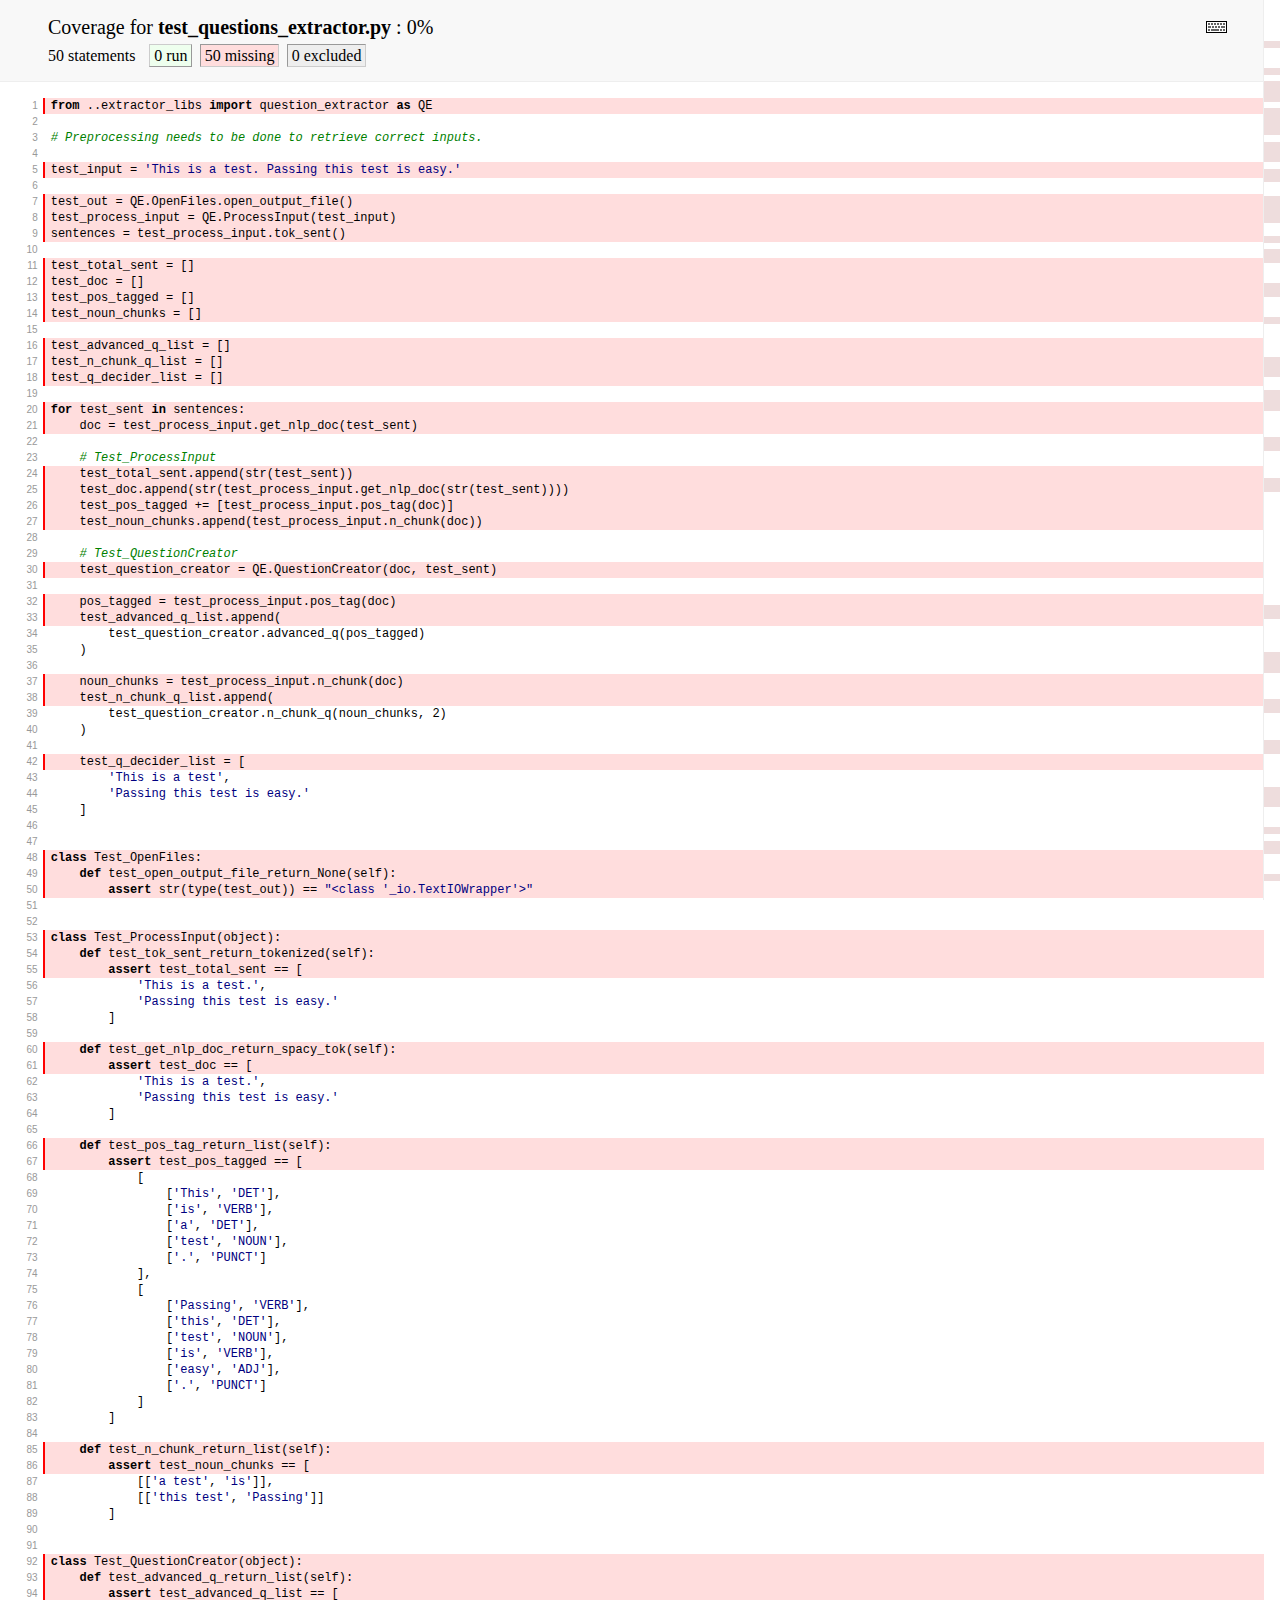
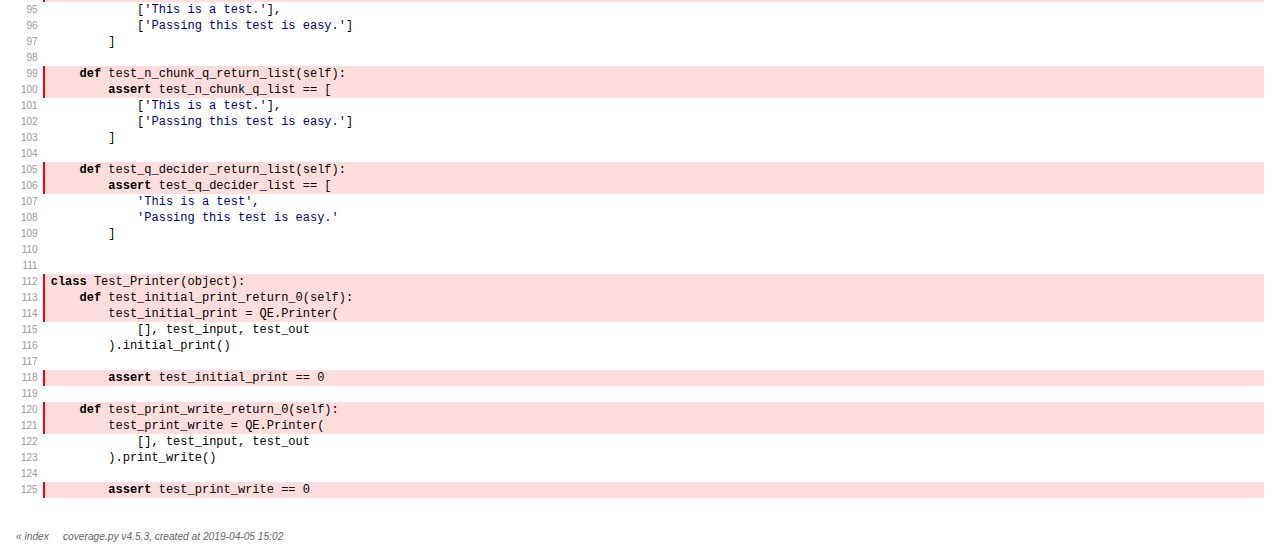
<file: src/tests/unit_tests/htmlcov/test_questions_extractor_py.html>
<!DOCTYPE html>
<html>
<head>
    <meta http-equiv="Content-Type" content="text/html; charset=utf-8">
    
    
    <meta http-equiv="X-UA-Compatible" content="IE=emulateIE7" />
    <title>Coverage for test_questions_extractor.py: 0%</title>
    <link rel="stylesheet" href="style.css" type="text/css">
    
    <script type="text/javascript" src="jquery.min.js"></script>
    <script type="text/javascript" src="jquery.hotkeys.js"></script>
    <script type="text/javascript" src="jquery.isonscreen.js"></script>
    <script type="text/javascript" src="coverage_html.js"></script>
    <script type="text/javascript">
        jQuery(document).ready(coverage.pyfile_ready);
    </script>
</head>
<body class="pyfile">

<div id="header">
    <div class="content">
        <h1>Coverage for <b>test_questions_extractor.py</b> :
            <span class="pc_cov">0%</span>
        </h1>

        <img id="keyboard_icon" src="keybd_closed.png" alt="Show keyboard shortcuts" />

        <h2 class="stats">
            50 statements &nbsp;
            <span class="run hide_run shortkey_r button_toggle_run">0 run</span>
            <span class="mis shortkey_m button_toggle_mis">50 missing</span>
            <span class="exc shortkey_x button_toggle_exc">0 excluded</span>

            
        </h2>
    </div>
</div>

<div class="help_panel">
    <img id="panel_icon" src="keybd_open.png" alt="Hide keyboard shortcuts" />
    <p class="legend">Hot-keys on this page</p>
    <div>
    <p class="keyhelp">
        <span class="key">r</span>
        <span class="key">m</span>
        <span class="key">x</span>
        <span class="key">p</span> &nbsp; toggle line displays
    </p>
    <p class="keyhelp">
        <span class="key">j</span>
        <span class="key">k</span> &nbsp; next/prev highlighted chunk
    </p>
    <p class="keyhelp">
        <span class="key">0</span> &nbsp; (zero) top of page
    </p>
    <p class="keyhelp">
        <span class="key">1</span> &nbsp; (one) first highlighted chunk
    </p>
    </div>
</div>

<div id="source">
    <table>
        <tr>
            <td class="linenos">
<p id="n1" class="stm mis"><a href="#n1">1</a></p>
<p id="n2" class="pln"><a href="#n2">2</a></p>
<p id="n3" class="pln"><a href="#n3">3</a></p>
<p id="n4" class="pln"><a href="#n4">4</a></p>
<p id="n5" class="stm mis"><a href="#n5">5</a></p>
<p id="n6" class="pln"><a href="#n6">6</a></p>
<p id="n7" class="stm mis"><a href="#n7">7</a></p>
<p id="n8" class="stm mis"><a href="#n8">8</a></p>
<p id="n9" class="stm mis"><a href="#n9">9</a></p>
<p id="n10" class="pln"><a href="#n10">10</a></p>
<p id="n11" class="stm mis"><a href="#n11">11</a></p>
<p id="n12" class="stm mis"><a href="#n12">12</a></p>
<p id="n13" class="stm mis"><a href="#n13">13</a></p>
<p id="n14" class="stm mis"><a href="#n14">14</a></p>
<p id="n15" class="pln"><a href="#n15">15</a></p>
<p id="n16" class="stm mis"><a href="#n16">16</a></p>
<p id="n17" class="stm mis"><a href="#n17">17</a></p>
<p id="n18" class="stm mis"><a href="#n18">18</a></p>
<p id="n19" class="pln"><a href="#n19">19</a></p>
<p id="n20" class="stm mis"><a href="#n20">20</a></p>
<p id="n21" class="stm mis"><a href="#n21">21</a></p>
<p id="n22" class="pln"><a href="#n22">22</a></p>
<p id="n23" class="pln"><a href="#n23">23</a></p>
<p id="n24" class="stm mis"><a href="#n24">24</a></p>
<p id="n25" class="stm mis"><a href="#n25">25</a></p>
<p id="n26" class="stm mis"><a href="#n26">26</a></p>
<p id="n27" class="stm mis"><a href="#n27">27</a></p>
<p id="n28" class="pln"><a href="#n28">28</a></p>
<p id="n29" class="pln"><a href="#n29">29</a></p>
<p id="n30" class="stm mis"><a href="#n30">30</a></p>
<p id="n31" class="pln"><a href="#n31">31</a></p>
<p id="n32" class="stm mis"><a href="#n32">32</a></p>
<p id="n33" class="stm mis"><a href="#n33">33</a></p>
<p id="n34" class="pln"><a href="#n34">34</a></p>
<p id="n35" class="pln"><a href="#n35">35</a></p>
<p id="n36" class="pln"><a href="#n36">36</a></p>
<p id="n37" class="stm mis"><a href="#n37">37</a></p>
<p id="n38" class="stm mis"><a href="#n38">38</a></p>
<p id="n39" class="pln"><a href="#n39">39</a></p>
<p id="n40" class="pln"><a href="#n40">40</a></p>
<p id="n41" class="pln"><a href="#n41">41</a></p>
<p id="n42" class="stm mis"><a href="#n42">42</a></p>
<p id="n43" class="pln"><a href="#n43">43</a></p>
<p id="n44" class="pln"><a href="#n44">44</a></p>
<p id="n45" class="pln"><a href="#n45">45</a></p>
<p id="n46" class="pln"><a href="#n46">46</a></p>
<p id="n47" class="pln"><a href="#n47">47</a></p>
<p id="n48" class="stm mis"><a href="#n48">48</a></p>
<p id="n49" class="stm mis"><a href="#n49">49</a></p>
<p id="n50" class="stm mis"><a href="#n50">50</a></p>
<p id="n51" class="pln"><a href="#n51">51</a></p>
<p id="n52" class="pln"><a href="#n52">52</a></p>
<p id="n53" class="stm mis"><a href="#n53">53</a></p>
<p id="n54" class="stm mis"><a href="#n54">54</a></p>
<p id="n55" class="stm mis"><a href="#n55">55</a></p>
<p id="n56" class="pln"><a href="#n56">56</a></p>
<p id="n57" class="pln"><a href="#n57">57</a></p>
<p id="n58" class="pln"><a href="#n58">58</a></p>
<p id="n59" class="pln"><a href="#n59">59</a></p>
<p id="n60" class="stm mis"><a href="#n60">60</a></p>
<p id="n61" class="stm mis"><a href="#n61">61</a></p>
<p id="n62" class="pln"><a href="#n62">62</a></p>
<p id="n63" class="pln"><a href="#n63">63</a></p>
<p id="n64" class="pln"><a href="#n64">64</a></p>
<p id="n65" class="pln"><a href="#n65">65</a></p>
<p id="n66" class="stm mis"><a href="#n66">66</a></p>
<p id="n67" class="stm mis"><a href="#n67">67</a></p>
<p id="n68" class="pln"><a href="#n68">68</a></p>
<p id="n69" class="pln"><a href="#n69">69</a></p>
<p id="n70" class="pln"><a href="#n70">70</a></p>
<p id="n71" class="pln"><a href="#n71">71</a></p>
<p id="n72" class="pln"><a href="#n72">72</a></p>
<p id="n73" class="pln"><a href="#n73">73</a></p>
<p id="n74" class="pln"><a href="#n74">74</a></p>
<p id="n75" class="pln"><a href="#n75">75</a></p>
<p id="n76" class="pln"><a href="#n76">76</a></p>
<p id="n77" class="pln"><a href="#n77">77</a></p>
<p id="n78" class="pln"><a href="#n78">78</a></p>
<p id="n79" class="pln"><a href="#n79">79</a></p>
<p id="n80" class="pln"><a href="#n80">80</a></p>
<p id="n81" class="pln"><a href="#n81">81</a></p>
<p id="n82" class="pln"><a href="#n82">82</a></p>
<p id="n83" class="pln"><a href="#n83">83</a></p>
<p id="n84" class="pln"><a href="#n84">84</a></p>
<p id="n85" class="stm mis"><a href="#n85">85</a></p>
<p id="n86" class="stm mis"><a href="#n86">86</a></p>
<p id="n87" class="pln"><a href="#n87">87</a></p>
<p id="n88" class="pln"><a href="#n88">88</a></p>
<p id="n89" class="pln"><a href="#n89">89</a></p>
<p id="n90" class="pln"><a href="#n90">90</a></p>
<p id="n91" class="pln"><a href="#n91">91</a></p>
<p id="n92" class="stm mis"><a href="#n92">92</a></p>
<p id="n93" class="stm mis"><a href="#n93">93</a></p>
<p id="n94" class="stm mis"><a href="#n94">94</a></p>
<p id="n95" class="pln"><a href="#n95">95</a></p>
<p id="n96" class="pln"><a href="#n96">96</a></p>
<p id="n97" class="pln"><a href="#n97">97</a></p>
<p id="n98" class="pln"><a href="#n98">98</a></p>
<p id="n99" class="stm mis"><a href="#n99">99</a></p>
<p id="n100" class="stm mis"><a href="#n100">100</a></p>
<p id="n101" class="pln"><a href="#n101">101</a></p>
<p id="n102" class="pln"><a href="#n102">102</a></p>
<p id="n103" class="pln"><a href="#n103">103</a></p>
<p id="n104" class="pln"><a href="#n104">104</a></p>
<p id="n105" class="stm mis"><a href="#n105">105</a></p>
<p id="n106" class="stm mis"><a href="#n106">106</a></p>
<p id="n107" class="pln"><a href="#n107">107</a></p>
<p id="n108" class="pln"><a href="#n108">108</a></p>
<p id="n109" class="pln"><a href="#n109">109</a></p>
<p id="n110" class="pln"><a href="#n110">110</a></p>
<p id="n111" class="pln"><a href="#n111">111</a></p>
<p id="n112" class="stm mis"><a href="#n112">112</a></p>
<p id="n113" class="stm mis"><a href="#n113">113</a></p>
<p id="n114" class="stm mis"><a href="#n114">114</a></p>
<p id="n115" class="pln"><a href="#n115">115</a></p>
<p id="n116" class="pln"><a href="#n116">116</a></p>
<p id="n117" class="pln"><a href="#n117">117</a></p>
<p id="n118" class="stm mis"><a href="#n118">118</a></p>
<p id="n119" class="pln"><a href="#n119">119</a></p>
<p id="n120" class="stm mis"><a href="#n120">120</a></p>
<p id="n121" class="stm mis"><a href="#n121">121</a></p>
<p id="n122" class="pln"><a href="#n122">122</a></p>
<p id="n123" class="pln"><a href="#n123">123</a></p>
<p id="n124" class="pln"><a href="#n124">124</a></p>
<p id="n125" class="stm mis"><a href="#n125">125</a></p>

            </td>
            <td class="text">
<p id="t1" class="stm mis"><span class="key">from</span> <span class="op">.</span><span class="op">.</span><span class="nam">extractor_libs</span> <span class="key">import</span> <span class="nam">question_extractor</span> <span class="key">as</span> <span class="nam">QE</span><span class="strut">&nbsp;</span></p>
<p id="t2" class="pln"><span class="strut">&nbsp;</span></p>
<p id="t3" class="pln"><span class="com"># Preprocessing needs to be done to retrieve correct inputs.</span><span class="strut">&nbsp;</span></p>
<p id="t4" class="pln"><span class="strut">&nbsp;</span></p>
<p id="t5" class="stm mis"><span class="nam">test_input</span> <span class="op">=</span> <span class="str">'This is a test. Passing this test is easy.'</span><span class="strut">&nbsp;</span></p>
<p id="t6" class="pln"><span class="strut">&nbsp;</span></p>
<p id="t7" class="stm mis"><span class="nam">test_out</span> <span class="op">=</span> <span class="nam">QE</span><span class="op">.</span><span class="nam">OpenFiles</span><span class="op">.</span><span class="nam">open_output_file</span><span class="op">(</span><span class="op">)</span><span class="strut">&nbsp;</span></p>
<p id="t8" class="stm mis"><span class="nam">test_process_input</span> <span class="op">=</span> <span class="nam">QE</span><span class="op">.</span><span class="nam">ProcessInput</span><span class="op">(</span><span class="nam">test_input</span><span class="op">)</span><span class="strut">&nbsp;</span></p>
<p id="t9" class="stm mis"><span class="nam">sentences</span> <span class="op">=</span> <span class="nam">test_process_input</span><span class="op">.</span><span class="nam">tok_sent</span><span class="op">(</span><span class="op">)</span><span class="strut">&nbsp;</span></p>
<p id="t10" class="pln"><span class="strut">&nbsp;</span></p>
<p id="t11" class="stm mis"><span class="nam">test_total_sent</span> <span class="op">=</span> <span class="op">[</span><span class="op">]</span><span class="strut">&nbsp;</span></p>
<p id="t12" class="stm mis"><span class="nam">test_doc</span> <span class="op">=</span> <span class="op">[</span><span class="op">]</span><span class="strut">&nbsp;</span></p>
<p id="t13" class="stm mis"><span class="nam">test_pos_tagged</span> <span class="op">=</span> <span class="op">[</span><span class="op">]</span><span class="strut">&nbsp;</span></p>
<p id="t14" class="stm mis"><span class="nam">test_noun_chunks</span> <span class="op">=</span> <span class="op">[</span><span class="op">]</span><span class="strut">&nbsp;</span></p>
<p id="t15" class="pln"><span class="strut">&nbsp;</span></p>
<p id="t16" class="stm mis"><span class="nam">test_advanced_q_list</span> <span class="op">=</span> <span class="op">[</span><span class="op">]</span><span class="strut">&nbsp;</span></p>
<p id="t17" class="stm mis"><span class="nam">test_n_chunk_q_list</span> <span class="op">=</span> <span class="op">[</span><span class="op">]</span><span class="strut">&nbsp;</span></p>
<p id="t18" class="stm mis"><span class="nam">test_q_decider_list</span> <span class="op">=</span> <span class="op">[</span><span class="op">]</span><span class="strut">&nbsp;</span></p>
<p id="t19" class="pln"><span class="strut">&nbsp;</span></p>
<p id="t20" class="stm mis"><span class="key">for</span> <span class="nam">test_sent</span> <span class="key">in</span> <span class="nam">sentences</span><span class="op">:</span><span class="strut">&nbsp;</span></p>
<p id="t21" class="stm mis">    <span class="nam">doc</span> <span class="op">=</span> <span class="nam">test_process_input</span><span class="op">.</span><span class="nam">get_nlp_doc</span><span class="op">(</span><span class="nam">test_sent</span><span class="op">)</span><span class="strut">&nbsp;</span></p>
<p id="t22" class="pln"><span class="strut">&nbsp;</span></p>
<p id="t23" class="pln">    <span class="com"># Test_ProcessInput</span><span class="strut">&nbsp;</span></p>
<p id="t24" class="stm mis">    <span class="nam">test_total_sent</span><span class="op">.</span><span class="nam">append</span><span class="op">(</span><span class="nam">str</span><span class="op">(</span><span class="nam">test_sent</span><span class="op">)</span><span class="op">)</span><span class="strut">&nbsp;</span></p>
<p id="t25" class="stm mis">    <span class="nam">test_doc</span><span class="op">.</span><span class="nam">append</span><span class="op">(</span><span class="nam">str</span><span class="op">(</span><span class="nam">test_process_input</span><span class="op">.</span><span class="nam">get_nlp_doc</span><span class="op">(</span><span class="nam">str</span><span class="op">(</span><span class="nam">test_sent</span><span class="op">)</span><span class="op">)</span><span class="op">)</span><span class="op">)</span><span class="strut">&nbsp;</span></p>
<p id="t26" class="stm mis">    <span class="nam">test_pos_tagged</span> <span class="op">+=</span> <span class="op">[</span><span class="nam">test_process_input</span><span class="op">.</span><span class="nam">pos_tag</span><span class="op">(</span><span class="nam">doc</span><span class="op">)</span><span class="op">]</span><span class="strut">&nbsp;</span></p>
<p id="t27" class="stm mis">    <span class="nam">test_noun_chunks</span><span class="op">.</span><span class="nam">append</span><span class="op">(</span><span class="nam">test_process_input</span><span class="op">.</span><span class="nam">n_chunk</span><span class="op">(</span><span class="nam">doc</span><span class="op">)</span><span class="op">)</span><span class="strut">&nbsp;</span></p>
<p id="t28" class="pln"><span class="strut">&nbsp;</span></p>
<p id="t29" class="pln">    <span class="com"># Test_QuestionCreator</span><span class="strut">&nbsp;</span></p>
<p id="t30" class="stm mis">    <span class="nam">test_question_creator</span> <span class="op">=</span> <span class="nam">QE</span><span class="op">.</span><span class="nam">QuestionCreator</span><span class="op">(</span><span class="nam">doc</span><span class="op">,</span> <span class="nam">test_sent</span><span class="op">)</span><span class="strut">&nbsp;</span></p>
<p id="t31" class="pln"><span class="strut">&nbsp;</span></p>
<p id="t32" class="stm mis">    <span class="nam">pos_tagged</span> <span class="op">=</span> <span class="nam">test_process_input</span><span class="op">.</span><span class="nam">pos_tag</span><span class="op">(</span><span class="nam">doc</span><span class="op">)</span><span class="strut">&nbsp;</span></p>
<p id="t33" class="stm mis">    <span class="nam">test_advanced_q_list</span><span class="op">.</span><span class="nam">append</span><span class="op">(</span><span class="strut">&nbsp;</span></p>
<p id="t34" class="pln">        <span class="nam">test_question_creator</span><span class="op">.</span><span class="nam">advanced_q</span><span class="op">(</span><span class="nam">pos_tagged</span><span class="op">)</span><span class="strut">&nbsp;</span></p>
<p id="t35" class="pln">    <span class="op">)</span><span class="strut">&nbsp;</span></p>
<p id="t36" class="pln"><span class="strut">&nbsp;</span></p>
<p id="t37" class="stm mis">    <span class="nam">noun_chunks</span> <span class="op">=</span> <span class="nam">test_process_input</span><span class="op">.</span><span class="nam">n_chunk</span><span class="op">(</span><span class="nam">doc</span><span class="op">)</span><span class="strut">&nbsp;</span></p>
<p id="t38" class="stm mis">    <span class="nam">test_n_chunk_q_list</span><span class="op">.</span><span class="nam">append</span><span class="op">(</span><span class="strut">&nbsp;</span></p>
<p id="t39" class="pln">        <span class="nam">test_question_creator</span><span class="op">.</span><span class="nam">n_chunk_q</span><span class="op">(</span><span class="nam">noun_chunks</span><span class="op">,</span> <span class="num">2</span><span class="op">)</span><span class="strut">&nbsp;</span></p>
<p id="t40" class="pln">    <span class="op">)</span><span class="strut">&nbsp;</span></p>
<p id="t41" class="pln"><span class="strut">&nbsp;</span></p>
<p id="t42" class="stm mis">    <span class="nam">test_q_decider_list</span> <span class="op">=</span> <span class="op">[</span><span class="strut">&nbsp;</span></p>
<p id="t43" class="pln">        <span class="str">'This is a test'</span><span class="op">,</span><span class="strut">&nbsp;</span></p>
<p id="t44" class="pln">        <span class="str">'Passing this test is easy.'</span><span class="strut">&nbsp;</span></p>
<p id="t45" class="pln">    <span class="op">]</span><span class="strut">&nbsp;</span></p>
<p id="t46" class="pln"><span class="strut">&nbsp;</span></p>
<p id="t47" class="pln"><span class="strut">&nbsp;</span></p>
<p id="t48" class="stm mis"><span class="key">class</span> <span class="nam">Test_OpenFiles</span><span class="op">:</span><span class="strut">&nbsp;</span></p>
<p id="t49" class="stm mis">    <span class="key">def</span> <span class="nam">test_open_output_file_return_None</span><span class="op">(</span><span class="nam">self</span><span class="op">)</span><span class="op">:</span><span class="strut">&nbsp;</span></p>
<p id="t50" class="stm mis">        <span class="key">assert</span> <span class="nam">str</span><span class="op">(</span><span class="nam">type</span><span class="op">(</span><span class="nam">test_out</span><span class="op">)</span><span class="op">)</span> <span class="op">==</span> <span class="str">"&lt;class '_io.TextIOWrapper'>"</span><span class="strut">&nbsp;</span></p>
<p id="t51" class="pln"><span class="strut">&nbsp;</span></p>
<p id="t52" class="pln"><span class="strut">&nbsp;</span></p>
<p id="t53" class="stm mis"><span class="key">class</span> <span class="nam">Test_ProcessInput</span><span class="op">(</span><span class="nam">object</span><span class="op">)</span><span class="op">:</span><span class="strut">&nbsp;</span></p>
<p id="t54" class="stm mis">    <span class="key">def</span> <span class="nam">test_tok_sent_return_tokenized</span><span class="op">(</span><span class="nam">self</span><span class="op">)</span><span class="op">:</span><span class="strut">&nbsp;</span></p>
<p id="t55" class="stm mis">        <span class="key">assert</span> <span class="nam">test_total_sent</span> <span class="op">==</span> <span class="op">[</span><span class="strut">&nbsp;</span></p>
<p id="t56" class="pln">            <span class="str">'This is a test.'</span><span class="op">,</span><span class="strut">&nbsp;</span></p>
<p id="t57" class="pln">            <span class="str">'Passing this test is easy.'</span><span class="strut">&nbsp;</span></p>
<p id="t58" class="pln">        <span class="op">]</span><span class="strut">&nbsp;</span></p>
<p id="t59" class="pln"><span class="strut">&nbsp;</span></p>
<p id="t60" class="stm mis">    <span class="key">def</span> <span class="nam">test_get_nlp_doc_return_spacy_tok</span><span class="op">(</span><span class="nam">self</span><span class="op">)</span><span class="op">:</span><span class="strut">&nbsp;</span></p>
<p id="t61" class="stm mis">        <span class="key">assert</span> <span class="nam">test_doc</span> <span class="op">==</span> <span class="op">[</span><span class="strut">&nbsp;</span></p>
<p id="t62" class="pln">            <span class="str">'This is a test.'</span><span class="op">,</span><span class="strut">&nbsp;</span></p>
<p id="t63" class="pln">            <span class="str">'Passing this test is easy.'</span><span class="strut">&nbsp;</span></p>
<p id="t64" class="pln">        <span class="op">]</span><span class="strut">&nbsp;</span></p>
<p id="t65" class="pln"><span class="strut">&nbsp;</span></p>
<p id="t66" class="stm mis">    <span class="key">def</span> <span class="nam">test_pos_tag_return_list</span><span class="op">(</span><span class="nam">self</span><span class="op">)</span><span class="op">:</span><span class="strut">&nbsp;</span></p>
<p id="t67" class="stm mis">        <span class="key">assert</span> <span class="nam">test_pos_tagged</span> <span class="op">==</span> <span class="op">[</span><span class="strut">&nbsp;</span></p>
<p id="t68" class="pln">            <span class="op">[</span><span class="strut">&nbsp;</span></p>
<p id="t69" class="pln">                <span class="op">[</span><span class="str">'This'</span><span class="op">,</span> <span class="str">'DET'</span><span class="op">]</span><span class="op">,</span><span class="strut">&nbsp;</span></p>
<p id="t70" class="pln">                <span class="op">[</span><span class="str">'is'</span><span class="op">,</span> <span class="str">'VERB'</span><span class="op">]</span><span class="op">,</span><span class="strut">&nbsp;</span></p>
<p id="t71" class="pln">                <span class="op">[</span><span class="str">'a'</span><span class="op">,</span> <span class="str">'DET'</span><span class="op">]</span><span class="op">,</span><span class="strut">&nbsp;</span></p>
<p id="t72" class="pln">                <span class="op">[</span><span class="str">'test'</span><span class="op">,</span> <span class="str">'NOUN'</span><span class="op">]</span><span class="op">,</span><span class="strut">&nbsp;</span></p>
<p id="t73" class="pln">                <span class="op">[</span><span class="str">'.'</span><span class="op">,</span> <span class="str">'PUNCT'</span><span class="op">]</span><span class="strut">&nbsp;</span></p>
<p id="t74" class="pln">            <span class="op">]</span><span class="op">,</span><span class="strut">&nbsp;</span></p>
<p id="t75" class="pln">            <span class="op">[</span><span class="strut">&nbsp;</span></p>
<p id="t76" class="pln">                <span class="op">[</span><span class="str">'Passing'</span><span class="op">,</span> <span class="str">'VERB'</span><span class="op">]</span><span class="op">,</span><span class="strut">&nbsp;</span></p>
<p id="t77" class="pln">                <span class="op">[</span><span class="str">'this'</span><span class="op">,</span> <span class="str">'DET'</span><span class="op">]</span><span class="op">,</span><span class="strut">&nbsp;</span></p>
<p id="t78" class="pln">                <span class="op">[</span><span class="str">'test'</span><span class="op">,</span> <span class="str">'NOUN'</span><span class="op">]</span><span class="op">,</span><span class="strut">&nbsp;</span></p>
<p id="t79" class="pln">                <span class="op">[</span><span class="str">'is'</span><span class="op">,</span> <span class="str">'VERB'</span><span class="op">]</span><span class="op">,</span><span class="strut">&nbsp;</span></p>
<p id="t80" class="pln">                <span class="op">[</span><span class="str">'easy'</span><span class="op">,</span> <span class="str">'ADJ'</span><span class="op">]</span><span class="op">,</span><span class="strut">&nbsp;</span></p>
<p id="t81" class="pln">                <span class="op">[</span><span class="str">'.'</span><span class="op">,</span> <span class="str">'PUNCT'</span><span class="op">]</span><span class="strut">&nbsp;</span></p>
<p id="t82" class="pln">            <span class="op">]</span><span class="strut">&nbsp;</span></p>
<p id="t83" class="pln">        <span class="op">]</span><span class="strut">&nbsp;</span></p>
<p id="t84" class="pln"><span class="strut">&nbsp;</span></p>
<p id="t85" class="stm mis">    <span class="key">def</span> <span class="nam">test_n_chunk_return_list</span><span class="op">(</span><span class="nam">self</span><span class="op">)</span><span class="op">:</span><span class="strut">&nbsp;</span></p>
<p id="t86" class="stm mis">        <span class="key">assert</span> <span class="nam">test_noun_chunks</span> <span class="op">==</span> <span class="op">[</span><span class="strut">&nbsp;</span></p>
<p id="t87" class="pln">            <span class="op">[</span><span class="op">[</span><span class="str">'a test'</span><span class="op">,</span> <span class="str">'is'</span><span class="op">]</span><span class="op">]</span><span class="op">,</span><span class="strut">&nbsp;</span></p>
<p id="t88" class="pln">            <span class="op">[</span><span class="op">[</span><span class="str">'this test'</span><span class="op">,</span> <span class="str">'Passing'</span><span class="op">]</span><span class="op">]</span><span class="strut">&nbsp;</span></p>
<p id="t89" class="pln">        <span class="op">]</span><span class="strut">&nbsp;</span></p>
<p id="t90" class="pln"><span class="strut">&nbsp;</span></p>
<p id="t91" class="pln"><span class="strut">&nbsp;</span></p>
<p id="t92" class="stm mis"><span class="key">class</span> <span class="nam">Test_QuestionCreator</span><span class="op">(</span><span class="nam">object</span><span class="op">)</span><span class="op">:</span><span class="strut">&nbsp;</span></p>
<p id="t93" class="stm mis">    <span class="key">def</span> <span class="nam">test_advanced_q_return_list</span><span class="op">(</span><span class="nam">self</span><span class="op">)</span><span class="op">:</span><span class="strut">&nbsp;</span></p>
<p id="t94" class="stm mis">        <span class="key">assert</span> <span class="nam">test_advanced_q_list</span> <span class="op">==</span> <span class="op">[</span><span class="strut">&nbsp;</span></p>
<p id="t95" class="pln">            <span class="op">[</span><span class="str">'This is a test.'</span><span class="op">]</span><span class="op">,</span><span class="strut">&nbsp;</span></p>
<p id="t96" class="pln">            <span class="op">[</span><span class="str">'Passing this test is easy.'</span><span class="op">]</span><span class="strut">&nbsp;</span></p>
<p id="t97" class="pln">        <span class="op">]</span><span class="strut">&nbsp;</span></p>
<p id="t98" class="pln"><span class="strut">&nbsp;</span></p>
<p id="t99" class="stm mis">    <span class="key">def</span> <span class="nam">test_n_chunk_q_return_list</span><span class="op">(</span><span class="nam">self</span><span class="op">)</span><span class="op">:</span><span class="strut">&nbsp;</span></p>
<p id="t100" class="stm mis">        <span class="key">assert</span> <span class="nam">test_n_chunk_q_list</span> <span class="op">==</span> <span class="op">[</span><span class="strut">&nbsp;</span></p>
<p id="t101" class="pln">            <span class="op">[</span><span class="str">'This is a test.'</span><span class="op">]</span><span class="op">,</span><span class="strut">&nbsp;</span></p>
<p id="t102" class="pln">            <span class="op">[</span><span class="str">'Passing this test is easy.'</span><span class="op">]</span><span class="strut">&nbsp;</span></p>
<p id="t103" class="pln">        <span class="op">]</span><span class="strut">&nbsp;</span></p>
<p id="t104" class="pln"><span class="strut">&nbsp;</span></p>
<p id="t105" class="stm mis">    <span class="key">def</span> <span class="nam">test_q_decider_return_list</span><span class="op">(</span><span class="nam">self</span><span class="op">)</span><span class="op">:</span><span class="strut">&nbsp;</span></p>
<p id="t106" class="stm mis">        <span class="key">assert</span> <span class="nam">test_q_decider_list</span> <span class="op">==</span> <span class="op">[</span><span class="strut">&nbsp;</span></p>
<p id="t107" class="pln">            <span class="str">'This is a test'</span><span class="op">,</span><span class="strut">&nbsp;</span></p>
<p id="t108" class="pln">            <span class="str">'Passing this test is easy.'</span><span class="strut">&nbsp;</span></p>
<p id="t109" class="pln">        <span class="op">]</span><span class="strut">&nbsp;</span></p>
<p id="t110" class="pln"><span class="strut">&nbsp;</span></p>
<p id="t111" class="pln"><span class="strut">&nbsp;</span></p>
<p id="t112" class="stm mis"><span class="key">class</span> <span class="nam">Test_Printer</span><span class="op">(</span><span class="nam">object</span><span class="op">)</span><span class="op">:</span><span class="strut">&nbsp;</span></p>
<p id="t113" class="stm mis">    <span class="key">def</span> <span class="nam">test_initial_print_return_0</span><span class="op">(</span><span class="nam">self</span><span class="op">)</span><span class="op">:</span><span class="strut">&nbsp;</span></p>
<p id="t114" class="stm mis">        <span class="nam">test_initial_print</span> <span class="op">=</span> <span class="nam">QE</span><span class="op">.</span><span class="nam">Printer</span><span class="op">(</span><span class="strut">&nbsp;</span></p>
<p id="t115" class="pln">            <span class="op">[</span><span class="op">]</span><span class="op">,</span> <span class="nam">test_input</span><span class="op">,</span> <span class="nam">test_out</span><span class="strut">&nbsp;</span></p>
<p id="t116" class="pln">        <span class="op">)</span><span class="op">.</span><span class="nam">initial_print</span><span class="op">(</span><span class="op">)</span><span class="strut">&nbsp;</span></p>
<p id="t117" class="pln"><span class="strut">&nbsp;</span></p>
<p id="t118" class="stm mis">        <span class="key">assert</span> <span class="nam">test_initial_print</span> <span class="op">==</span> <span class="num">0</span><span class="strut">&nbsp;</span></p>
<p id="t119" class="pln"><span class="strut">&nbsp;</span></p>
<p id="t120" class="stm mis">    <span class="key">def</span> <span class="nam">test_print_write_return_0</span><span class="op">(</span><span class="nam">self</span><span class="op">)</span><span class="op">:</span><span class="strut">&nbsp;</span></p>
<p id="t121" class="stm mis">        <span class="nam">test_print_write</span> <span class="op">=</span> <span class="nam">QE</span><span class="op">.</span><span class="nam">Printer</span><span class="op">(</span><span class="strut">&nbsp;</span></p>
<p id="t122" class="pln">            <span class="op">[</span><span class="op">]</span><span class="op">,</span> <span class="nam">test_input</span><span class="op">,</span> <span class="nam">test_out</span><span class="strut">&nbsp;</span></p>
<p id="t123" class="pln">        <span class="op">)</span><span class="op">.</span><span class="nam">print_write</span><span class="op">(</span><span class="op">)</span><span class="strut">&nbsp;</span></p>
<p id="t124" class="pln"><span class="strut">&nbsp;</span></p>
<p id="t125" class="stm mis">        <span class="key">assert</span> <span class="nam">test_print_write</span> <span class="op">==</span> <span class="num">0</span><span class="strut">&nbsp;</span></p>

            </td>
        </tr>
    </table>
</div>

<div id="footer">
    <div class="content">
        <p>
            <a class="nav" href="index.html">&#xab; index</a> &nbsp; &nbsp; <a class="nav" href="https://coverage.readthedocs.io">coverage.py v4.5.3</a>,
            created at 2019-04-05 15:02
        </p>
    </div>
</div>

</body>
</html>
</file>
<file: src/tests/unit_tests/htmlcov/style.css>
/* Licensed under the Apache License: http://www.apache.org/licenses/LICENSE-2.0 */
/* For details: https://bitbucket.org/ned/coveragepy/src/default/NOTICE.txt */

/* CSS styles for coverage.py. */

/* Page-wide styles */
html, body, h1, h2, h3, p, table, td, th {
    margin: 0;
    padding: 0;
    border: 0;
    outline: 0;
    font-weight: inherit;
    font-style: inherit;
    font-size: 100%;
    font-family: inherit;
    vertical-align: baseline;
    }

/* Set baseline grid to 16 pt. */
body {
    font-family: georgia, serif;
    font-size: 1em;
    }

html>body {
    font-size: 16px;
    }

/* Set base font size to 12/16 */
p {
    font-size: .75em;           /* 12/16 */
    line-height: 1.33333333em;  /* 16/12 */
    }

table {
    border-collapse: collapse;
    }
td {
    vertical-align: top;
}
table tr.hidden {
    display: none !important;
    }

p#no_rows {
    display: none;
    font-size: 1.2em;
    }

a.nav {
    text-decoration: none;
    color: inherit;
    }
a.nav:hover {
    text-decoration: underline;
    color: inherit;
    }

/* Page structure */
#header {
    background: #f8f8f8;
    width: 100%;
    border-bottom: 1px solid #eee;
    }

#source {
    padding: 1em;
    font-family: Consolas, "Liberation Mono", Menlo, Courier, monospace;
    }

.indexfile #footer {
    margin: 1em 3em;
    }

.pyfile #footer {
    margin: 1em 1em;
    }

#footer .content {
    padding: 0;
    font-size: 85%;
    font-family: verdana, sans-serif;
    color: #666666;
    font-style: italic;
    }

#index {
    margin: 1em 0 0 3em;
    }

/* Header styles */
#header .content {
    padding: 1em 3em;
    }

h1 {
    font-size: 1.25em;
    display: inline-block;
}

#filter_container {
    display: inline-block;
    float: right;
    margin: 0 2em 0 0;
}
#filter_container input {
    width: 10em;
}

h2.stats {
    margin-top: .5em;
    font-size: 1em;
}
.stats span {
    border: 1px solid;
    padding: .1em .25em;
    margin: 0 .1em;
    cursor: pointer;
    border-color: #999 #ccc #ccc #999;
}
.stats span.hide_run, .stats span.hide_exc,
.stats span.hide_mis, .stats span.hide_par,
.stats span.par.hide_run.hide_par {
    border-color: #ccc #999 #999 #ccc;
}
.stats span.par.hide_run {
    border-color: #999 #ccc #ccc #999;
}

.stats span.run {
    background: #ddffdd;
}
.stats span.exc {
    background: #eeeeee;
}
.stats span.mis {
    background: #ffdddd;
}
.stats span.hide_run {
    background: #eeffee;
}
.stats span.hide_exc {
    background: #f5f5f5;
}
.stats span.hide_mis {
    background: #ffeeee;
}
.stats span.par {
    background: #ffffaa;
}
.stats span.hide_par {
    background: #ffffcc;
}

/* Help panel */
#keyboard_icon {
    float: right;
    margin: 5px;
    cursor: pointer;
}

.help_panel {
    position: absolute;
    background: #ffffcc;
    padding: .5em;
    border: 1px solid #883;
    display: none;
}

.indexfile .help_panel {
    width: 20em; height: 4em;
}

.pyfile .help_panel {
    width: 16em; height: 8em;
}

.help_panel .legend {
    font-style: italic;
    margin-bottom: 1em;
}

#panel_icon {
    float: right;
    cursor: pointer;
}

.keyhelp {
    margin: .75em;
}

.keyhelp .key {
    border: 1px solid black;
    border-color: #888 #333 #333 #888;
    padding: .1em .35em;
    font-family: monospace;
    font-weight: bold;
    background: #eee;
}

/* Source file styles */
.linenos p {
    text-align: right;
    margin: 0;
    padding: 0 .5em;
    color: #999999;
    font-family: verdana, sans-serif;
    font-size: .625em;   /* 10/16 */
    line-height: 1.6em;  /* 16/10 */
    }
.linenos p.highlight {
    background: #ffdd00;
    }
.linenos p a {
    text-decoration: none;
    color: #999999;
    }
.linenos p a:hover {
    text-decoration: underline;
    color: #999999;
    }

td.text {
    width: 100%;
    }
.text p {
    margin: 0;
    padding: 0 0 0 .5em;
    border-left: 2px solid #ffffff;
    white-space: pre;
    position: relative;
    }

.text p.mis {
    background: #ffdddd;
    border-left: 2px solid #ff0000;
    }
.text p.run, .text p.run.hide_par {
    background: #ddffdd;
    border-left: 2px solid #00ff00;
    }
.text p.exc {
    background: #eeeeee;
    border-left: 2px solid #808080;
    }
.text p.par, .text p.par.hide_run {
    background: #ffffaa;
    border-left: 2px solid #eeee99;
    }
.text p.hide_run, .text p.hide_exc, .text p.hide_mis, .text p.hide_par,
.text p.hide_run.hide_par {
    background: inherit;
    }

.text span.annotate {
    font-family: georgia;
    color: #666;
    float: right;
    padding-right: .5em;
    }
.text p.hide_par span.annotate {
    display: none;
    }
.text span.annotate.long {
    display: none;
    }
.text p:hover span.annotate.long {
    display: block;
    max-width: 50%;
    white-space: normal;
    float: right;
    position: absolute;
    top: 1.75em;
    right: 1em;
    width: 30em;
    height: auto;
    color: #333;
    background: #ffffcc;
    border: 1px solid #888;
    padding: .25em .5em;
    z-index: 999;
    border-radius: .2em;
    box-shadow: #cccccc .2em .2em .2em;
    }

/* Syntax coloring */
.text .com {
    color: green;
    font-style: italic;
    line-height: 1px;
    }
.text .key {
    font-weight: bold;
    line-height: 1px;
    }
.text .str {
    color: #000080;
    }

/* index styles */
#index td, #index th {
    text-align: right;
    width: 5em;
    padding: .25em .5em;
    border-bottom: 1px solid #eee;
    }
#index th {
    font-style: italic;
    color: #333;
    border-bottom: 1px solid #ccc;
    cursor: pointer;
    }
#index th:hover {
    background: #eee;
    border-bottom: 1px solid #999;
    }
#index td.left, #index th.left {
    padding-left: 0;
    }
#index td.right, #index th.right {
    padding-right: 0;
    }
#index th.headerSortDown, #index th.headerSortUp {
    border-bottom: 1px solid #000;
    white-space: nowrap;
    background: #eee;
    }
#index th.headerSortDown:after {
    content: " ↓";
}
#index th.headerSortUp:after {
    content: " ↑";
}
#index td.name, #index th.name {
    text-align: left;
    width: auto;
    }
#index td.name a {
    text-decoration: none;
    color: #000;
    }
#index tr.total,
#index tr.total_dynamic {
    }
#index tr.total td,
#index tr.total_dynamic td {
    font-weight: bold;
    border-top: 1px solid #ccc;
    border-bottom: none;
    }
#index tr.file:hover {
    background: #eeeeee;
    }
#index tr.file:hover td.name {
    text-decoration: underline;
    color: #000;
    }

/* scroll marker styles */
#scroll_marker {
    position: fixed;
    right: 0;
    top: 0;
    width: 16px;
    height: 100%;
    background: white;
    border-left: 1px solid #eee;
    }

#scroll_marker .marker {
    background: #eedddd;
    position: absolute;
    min-height: 3px;
    width: 100%;
    }
</file>
